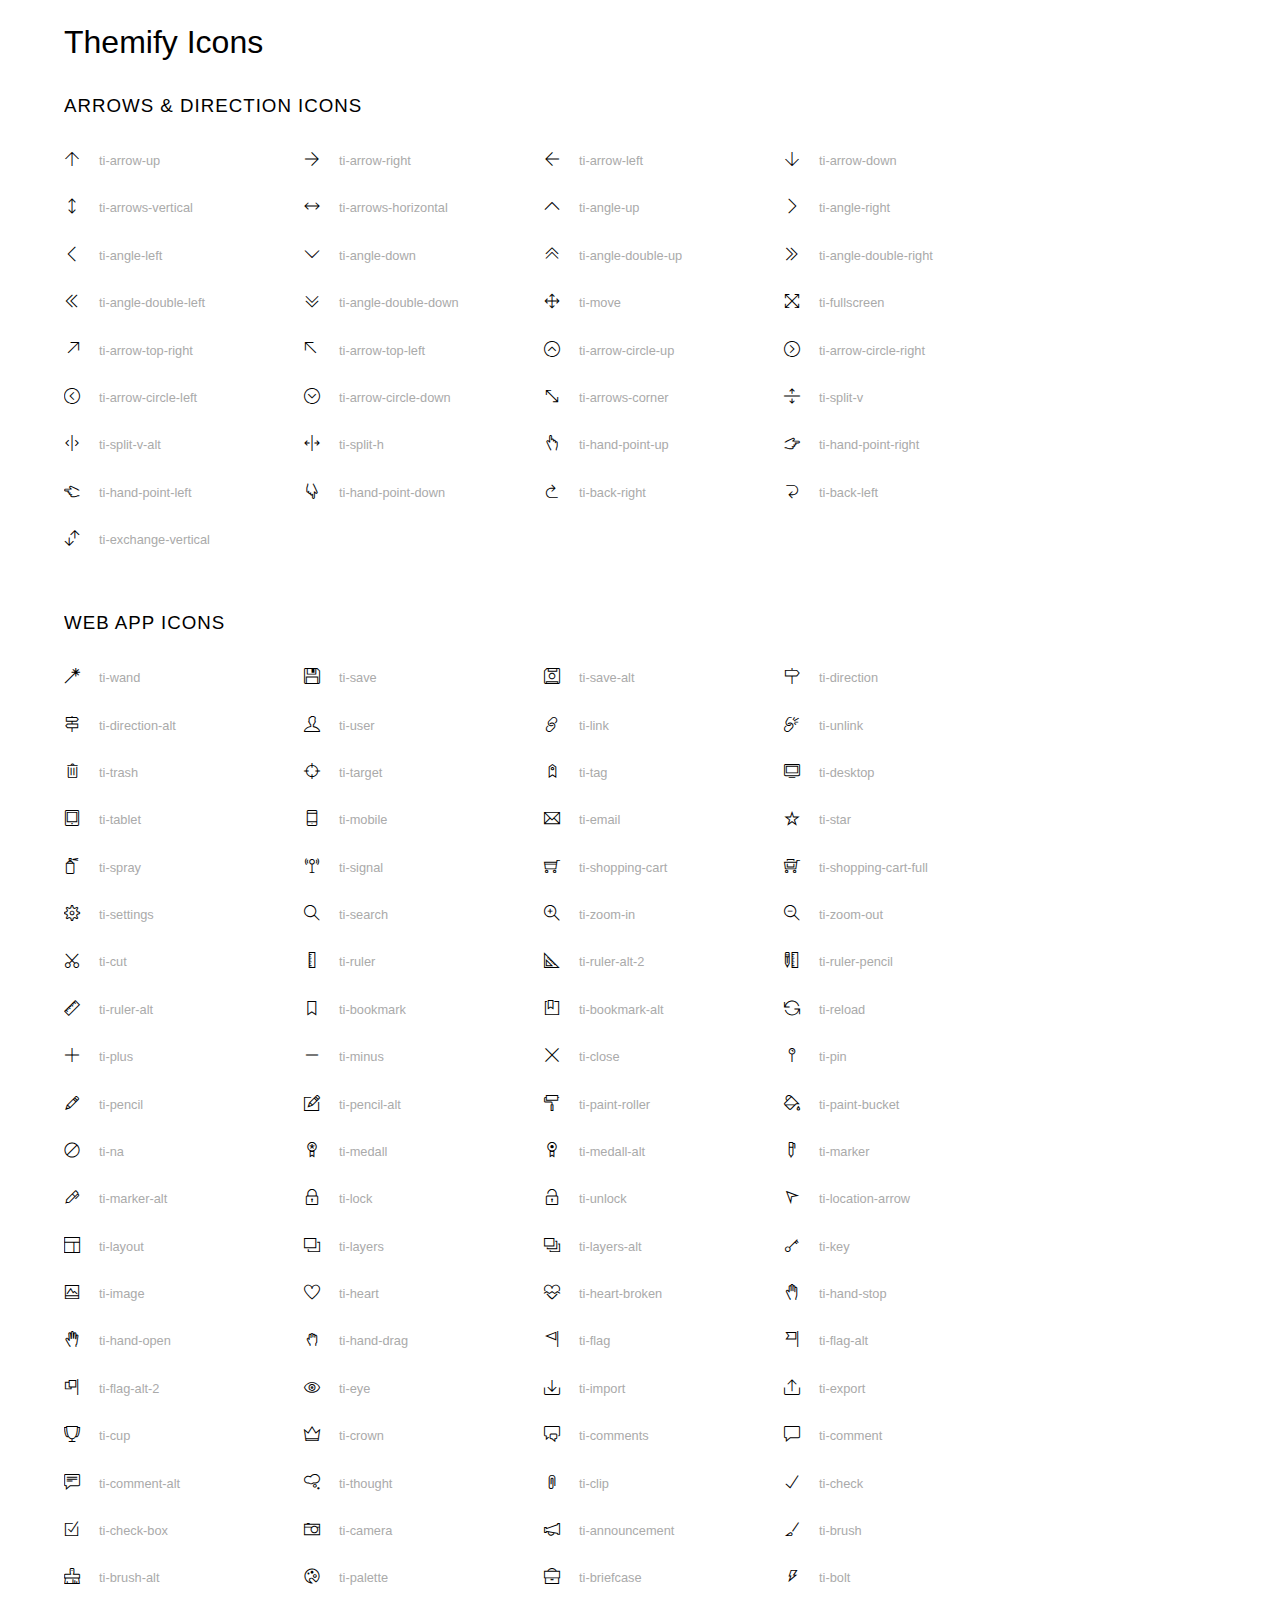
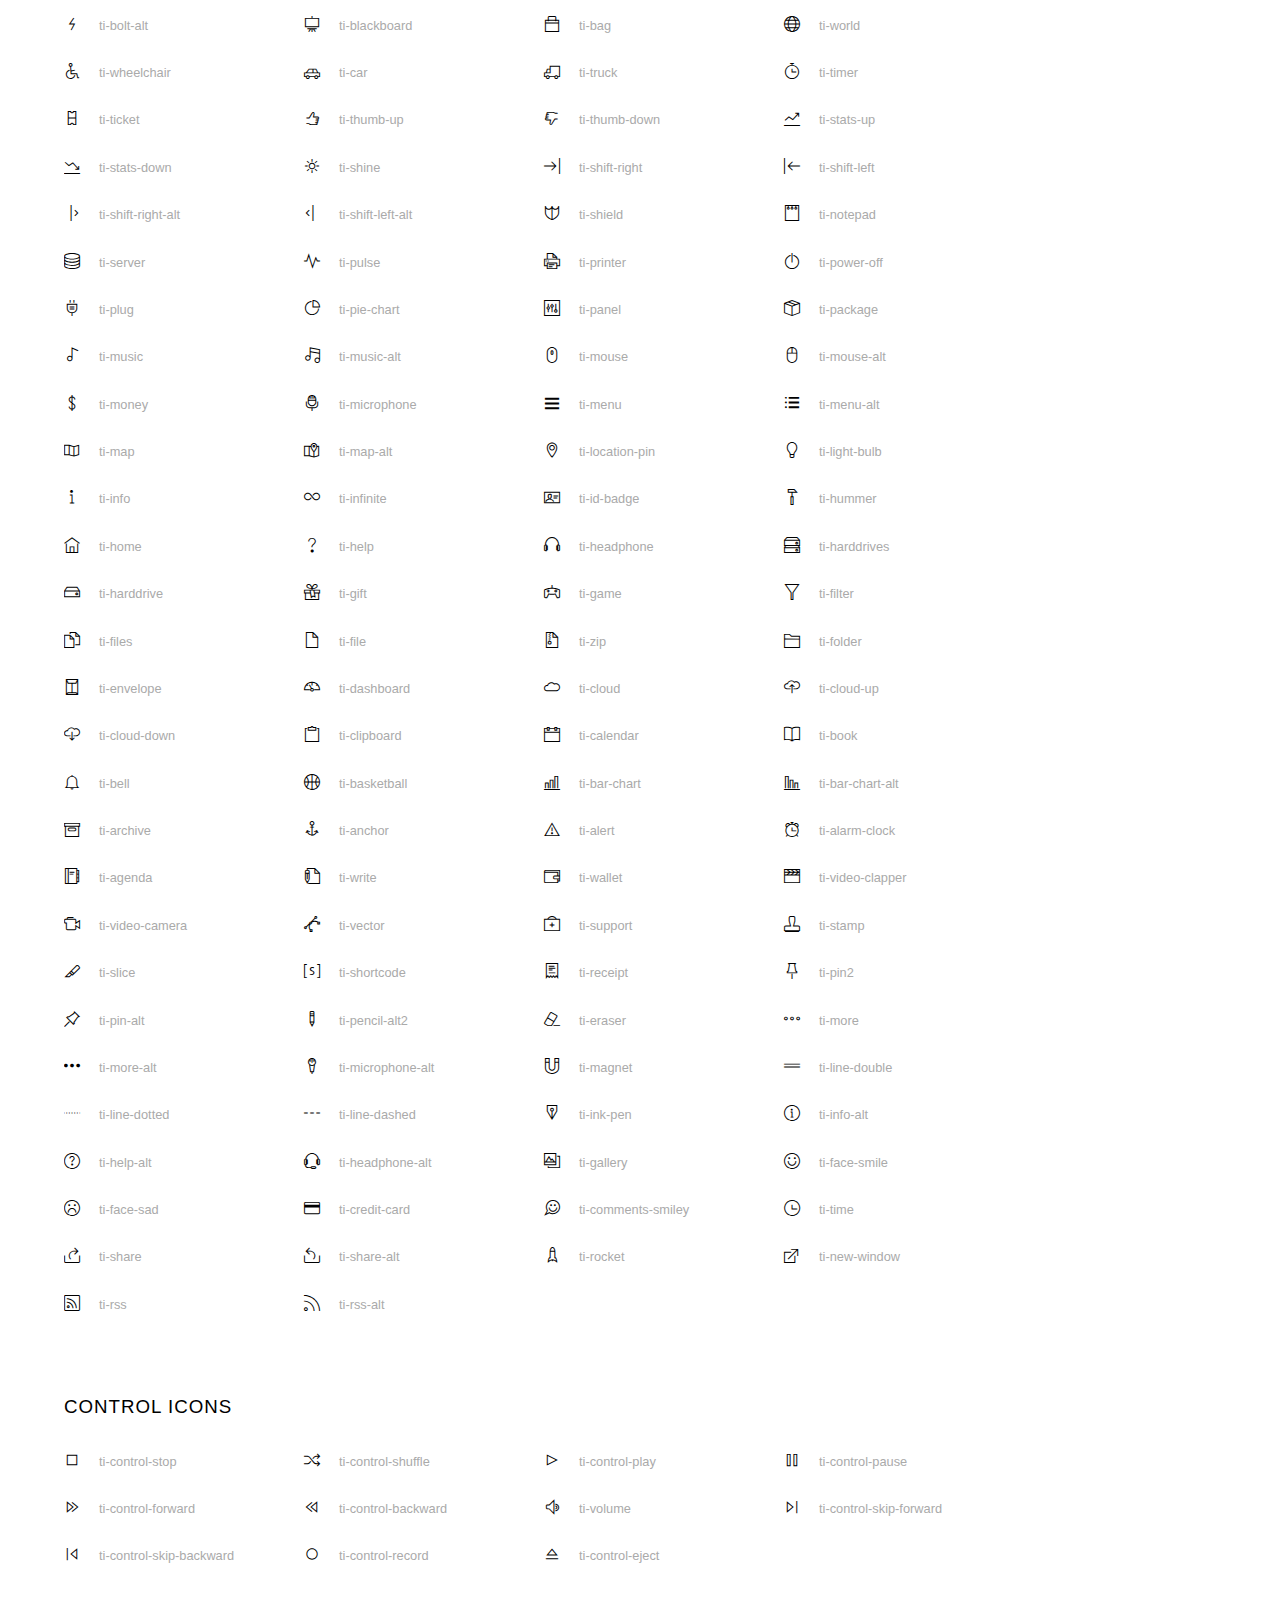
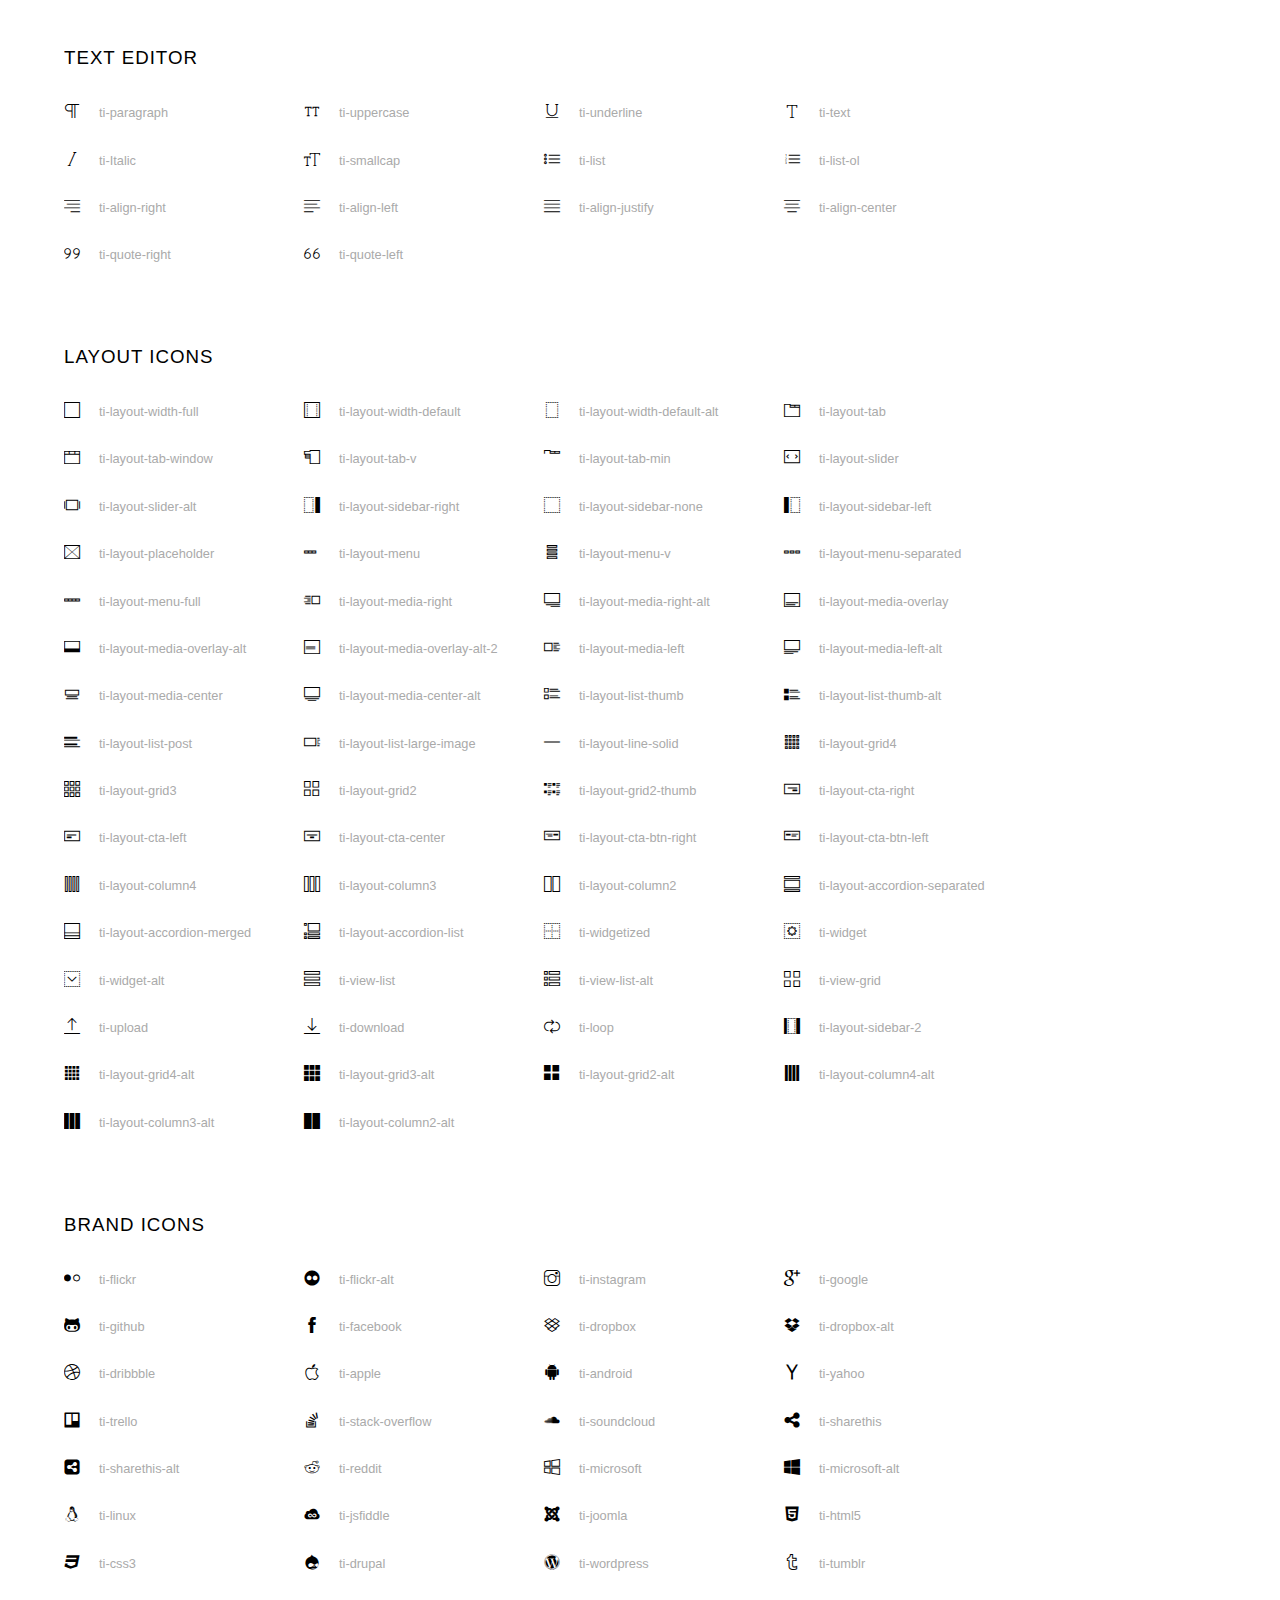
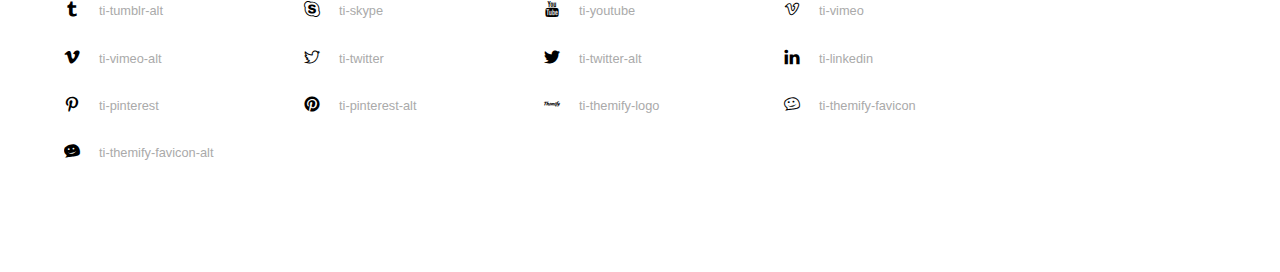
<file: assets/themify-icons/index.html>
<!doctype html>
<html>
<head>
	<meta charset="utf-8">
	<title>Themify Icon Font</title>
	<meta name="viewport" content="width=device-width">
	<link rel="stylesheet" href="demo-files/demo.css">
	<link rel="stylesheet" href="themify-icons.css">
	<!--[if lt IE 8]><!-->
	<link rel="stylesheet" href="ie7/ie7.css">
	<!--<![endif]-->
</head>
<body>
	<h1>Themify Icons</h1>

	<div class="icon-section">

		<div class="icon-section">
			<h3>Arrows &amp; Direction Icons </h3>

			<div class="icon-container">
				<span class="ti-arrow-up"></span><span class="icon-name"> ti-arrow-up</span>
			</div>
			<div class="icon-container">
				<span class="ti-arrow-right"></span><span class="icon-name"> ti-arrow-right</span>
			</div>
			<div class="icon-container">
				<span class="ti-arrow-left"></span><span class="icon-name"> ti-arrow-left</span>
			</div>
			<div class="icon-container">
				<span class="ti-arrow-down"></span><span class="icon-name"> ti-arrow-down</span>
			</div>
			<div class="icon-container">
				<span class="ti-arrows-vertical"></span><span class="icon-name"> ti-arrows-vertical</span>
			</div>
			<div class="icon-container">
				<span class="ti-arrows-horizontal"></span><span class="icon-name"> ti-arrows-horizontal</span>
			</div>
			<div class="icon-container">
				<span class="ti-angle-up"></span><span class="icon-name"> ti-angle-up</span>
			</div>
			<div class="icon-container">
				<span class="ti-angle-right"></span><span class="icon-name"> ti-angle-right</span>
			</div>
			<div class="icon-container">
				<span class="ti-angle-left"></span><span class="icon-name"> ti-angle-left</span>
			</div>
			<div class="icon-container">
				<span class="ti-angle-down"></span><span class="icon-name"> ti-angle-down</span>
			</div>	
			<div class="icon-container">
				<span class="ti-angle-double-up"></span><span class="icon-name"> ti-angle-double-up</span>
			</div>
			<div class="icon-container">
				<span class="ti-angle-double-right"></span><span class="icon-name"> ti-angle-double-right</span>
			</div>
			<div class="icon-container">
				<span class="ti-angle-double-left"></span><span class="icon-name"> ti-angle-double-left</span>
			</div>
			<div class="icon-container">
				<span class="ti-angle-double-down"></span><span class="icon-name"> ti-angle-double-down</span>
			</div>					
			<div class="icon-container">
				<span class="ti-move"></span><span class="icon-name"> ti-move</span>
			</div>
			<div class="icon-container">
				<span class="ti-fullscreen"></span><span class="icon-name"> ti-fullscreen</span>
			</div>
			<div class="icon-container">
				<span class="ti-arrow-top-right"></span><span class="icon-name"> ti-arrow-top-right</span>
			</div>
			<div class="icon-container">
				<span class="ti-arrow-top-left"></span><span class="icon-name"> ti-arrow-top-left</span>
			</div>
			<div class="icon-container">
				<span class="ti-arrow-circle-up"></span><span class="icon-name"> ti-arrow-circle-up</span>
			</div>
			<div class="icon-container">
				<span class="ti-arrow-circle-right"></span><span class="icon-name"> ti-arrow-circle-right</span>
			</div>
			<div class="icon-container">
				<span class="ti-arrow-circle-left"></span><span class="icon-name"> ti-arrow-circle-left</span>
			</div>
			<div class="icon-container">
				<span class="ti-arrow-circle-down"></span><span class="icon-name"> ti-arrow-circle-down</span>
			</div>
			<div class="icon-container">
				<span class="ti-arrows-corner"></span><span class="icon-name"> ti-arrows-corner</span>
			</div>
			<div class="icon-container">
				<span class="ti-split-v"></span><span class="icon-name"> ti-split-v</span>
			</div>

			<div class="icon-container">
				<span class="ti-split-v-alt"></span><span class="icon-name"> ti-split-v-alt</span>
			</div>
			<div class="icon-container">
				<span class="ti-split-h"></span><span class="icon-name"> ti-split-h</span>
			</div>
			<div class="icon-container">
				<span class="ti-hand-point-up"></span><span class="icon-name"> ti-hand-point-up</span>
			</div>
			<div class="icon-container">
				<span class="ti-hand-point-right"></span><span class="icon-name"> ti-hand-point-right</span>
			</div>
			<div class="icon-container">
				<span class="ti-hand-point-left"></span><span class="icon-name"> ti-hand-point-left</span>
			</div>
			<div class="icon-container">
				<span class="ti-hand-point-down"></span><span class="icon-name"> ti-hand-point-down</span>
			</div>
			<div class="icon-container">
				<span class="ti-back-right"></span><span class="icon-name"> ti-back-right</span>
			</div>
			<div class="icon-container">
				<span class="ti-back-left"></span><span class="icon-name"> ti-back-left</span>
			</div>
			<div class="icon-container">
				<span class="ti-exchange-vertical"></span><span class="icon-name"> ti-exchange-vertical</span>
			</div>

		</div> <!-- Arrows Icons -->



		<h3>Web App Icons</h3>
		
		<div class 	=	"icon-section">

			<div class="icon-container">
				<span class="ti-wand"></span><span class="icon-name"> ti-wand</span>
			</div>
			<div class="icon-container">
				<span class="ti-save"></span><span class="icon-name"> ti-save</span>
			</div>
			<div class="icon-container">
				<span class="ti-save-alt"></span><span class="icon-name"> ti-save-alt</span>
			</div>

			<div class="icon-container">
				<span class="ti-direction"></span><span class="icon-name"> ti-direction</span>
			</div>
			<div class="icon-container">
				<span class="ti-direction-alt"></span><span class="icon-name"> ti-direction-alt</span>
			</div>
			<div class="icon-container">
				<span class="ti-user"></span><span class="icon-name"> ti-user</span>
			</div>
			<div class="icon-container">
				<span class="ti-link"></span><span class="icon-name"> ti-link</span>
			</div>
			<div class="icon-container">
				<span class="ti-unlink"></span><span class="icon-name"> ti-unlink</span>
			</div>
			<div class="icon-container">
				<span class="ti-trash"></span><span class="icon-name"> ti-trash</span>
			</div>
			<div class="icon-container">
				<span class="ti-target"></span><span class="icon-name"> ti-target</span>
			</div>
			<div class="icon-container">
				<span class="ti-tag"></span><span class="icon-name"> ti-tag</span>
			</div>
			<div class="icon-container">
				<span class="ti-desktop"></span><span class="icon-name"> ti-desktop</span>
			</div>
			<div class="icon-container">
				<span class="ti-tablet"></span><span class="icon-name"> ti-tablet</span>
			</div>
			<div class="icon-container">
				<span class="ti-mobile"></span><span class="icon-name"> ti-mobile</span>
			</div>
			<div class="icon-container">
				<span class="ti-email"></span><span class="icon-name"> ti-email</span>
			</div>	
			<div class="icon-container">
				<span class="ti-star"></span><span class="icon-name"> ti-star</span>
			</div>
			<div class="icon-container">
				<span class="ti-spray"></span><span class="icon-name"> ti-spray</span>
			</div>
			<div class="icon-container">
				<span class="ti-signal"></span><span class="icon-name"> ti-signal</span>
			</div>
			<div class="icon-container">
				<span class="ti-shopping-cart"></span><span class="icon-name"> ti-shopping-cart</span>
			</div>
			<div class="icon-container">
				<span class="ti-shopping-cart-full"></span><span class="icon-name"> ti-shopping-cart-full</span>
			</div>
			<div class="icon-container">
				<span class="ti-settings"></span><span class="icon-name"> ti-settings</span>
			</div>
			<div class="icon-container">
				<span class="ti-search"></span><span class="icon-name"> ti-search</span>
			</div>
			<div class="icon-container">
				<span class="ti-zoom-in"></span><span class="icon-name"> ti-zoom-in</span>
			</div>
			<div class="icon-container">
				<span class="ti-zoom-out"></span><span class="icon-name"> ti-zoom-out</span>
			</div>
			<div class="icon-container">
				<span class="ti-cut"></span><span class="icon-name"> ti-cut</span>
			</div>
			<div class="icon-container">
				<span class="ti-ruler"></span><span class="icon-name"> ti-ruler</span>
			</div>
			<div class="icon-container">
				<span class="ti-ruler-alt-2"></span><span class="icon-name"> ti-ruler-alt-2</span>
			</div>			
			<div class="icon-container">
				<span class="ti-ruler-pencil"></span><span class="icon-name"> ti-ruler-pencil</span>
			</div>
			<div class="icon-container">
				<span class="ti-ruler-alt"></span><span class="icon-name"> ti-ruler-alt</span>
			</div>
			<div class="icon-container">
				<span class="ti-bookmark"></span><span class="icon-name"> ti-bookmark</span>
			</div>
			<div class="icon-container">
				<span class="ti-bookmark-alt"></span><span class="icon-name"> ti-bookmark-alt</span>
			</div>
			<div class="icon-container">
				<span class="ti-reload"></span><span class="icon-name"> ti-reload</span>
			</div>
			<div class="icon-container">
				<span class="ti-plus"></span><span class="icon-name"> ti-plus</span>
			</div>
			<div class="icon-container">
				<span class="ti-minus"></span><span class="icon-name"> ti-minus</span>
			</div>
			<div class="icon-container">
				<span class="ti-close"></span><span class="icon-name"> ti-close</span>
			</div>			
			<div class="icon-container">
				<span class="ti-pin"></span><span class="icon-name"> ti-pin</span>
			</div>
			<div class="icon-container">
				<span class="ti-pencil"></span><span class="icon-name"> ti-pencil</span>
			</div>
					
		  	<div class="icon-container">
				<span class="ti-pencil-alt"></span><span class="icon-name"> ti-pencil-alt</span>
			</div>
			<div class="icon-container">
				<span class="ti-paint-roller"></span><span class="icon-name"> ti-paint-roller</span>
			</div>
			<div class="icon-container">
				<span class="ti-paint-bucket"></span><span class="icon-name"> ti-paint-bucket</span>
			</div>
			<div class="icon-container">
				<span class="ti-na"></span><span class="icon-name"> ti-na</span>
			</div>
			<div class="icon-container">
				<span class="ti-medall"></span><span class="icon-name"> ti-medall</span>
			</div>
			<div class="icon-container">
				<span class="ti-medall-alt"></span><span class="icon-name"> ti-medall-alt</span>
			</div>
			<div class="icon-container">
				<span class="ti-marker"></span><span class="icon-name"> ti-marker</span>
			</div>
			<div class="icon-container">
				<span class="ti-marker-alt"></span><span class="icon-name"> ti-marker-alt</span>
			</div>

			<div class="icon-container">
				<span class="ti-lock"></span><span class="icon-name"> ti-lock</span>
			</div>
			<div class="icon-container">
				<span class="ti-unlock"></span><span class="icon-name"> ti-unlock</span>
			</div>
			<div class="icon-container">
				<span class="ti-location-arrow"></span><span class="icon-name"> ti-location-arrow</span>
			</div>
			<div class="icon-container">
				<span class="ti-layout"></span><span class="icon-name"> ti-layout</span>
			</div>
			<div class="icon-container">
				<span class="ti-layers"></span><span class="icon-name"> ti-layers</span>
			</div>
			<div class="icon-container">
				<span class="ti-layers-alt"></span><span class="icon-name"> ti-layers-alt</span>
			</div>
			<div class="icon-container">
				<span class="ti-key"></span><span class="icon-name"> ti-key</span>
			</div>
			<div class="icon-container">
				<span class="ti-image"></span><span class="icon-name"> ti-image</span>
			</div>
			<div class="icon-container">
				<span class="ti-heart"></span><span class="icon-name"> ti-heart</span>
			</div>
			<div class="icon-container">
				<span class="ti-heart-broken"></span><span class="icon-name"> ti-heart-broken</span>
			</div>
			<div class="icon-container">
				<span class="ti-hand-stop"></span><span class="icon-name"> ti-hand-stop</span>
			</div>
			<div class="icon-container">
				<span class="ti-hand-open"></span><span class="icon-name"> ti-hand-open</span>
			</div>
			<div class="icon-container">
				<span class="ti-hand-drag"></span><span class="icon-name"> ti-hand-drag</span>
			</div>
			<div class="icon-container">
				<span class="ti-flag"></span><span class="icon-name"> ti-flag</span>
			</div>
			<div class="icon-container">
				<span class="ti-flag-alt"></span><span class="icon-name"> ti-flag-alt</span>
			</div>
			<div class="icon-container">
				<span class="ti-flag-alt-2"></span><span class="icon-name"> ti-flag-alt-2</span>
			</div>
			<div class="icon-container">
				<span class="ti-eye"></span><span class="icon-name"> ti-eye</span>
			</div>
			<div class="icon-container">
				<span class="ti-import"></span><span class="icon-name"> ti-import</span>
			</div>			
			<div class="icon-container">
				<span class="ti-export"></span><span class="icon-name"> ti-export</span>
			</div>
			<div class="icon-container">
				<span class="ti-cup"></span><span class="icon-name"> ti-cup</span>
			</div>
			<div class="icon-container">
				<span class="ti-crown"></span><span class="icon-name"> ti-crown</span>
			</div>
			<div class="icon-container">
				<span class="ti-comments"></span><span class="icon-name"> ti-comments</span>
			</div>
			<div class="icon-container">
				<span class="ti-comment"></span><span class="icon-name"> ti-comment</span>
			</div>
			<div class="icon-container">
				<span class="ti-comment-alt"></span><span class="icon-name"> ti-comment-alt</span>
			</div>
			<div class="icon-container">
				<span class="ti-thought"></span><span class="icon-name"> ti-thought</span>
			</div>			
			<div class="icon-container">
				<span class="ti-clip"></span><span class="icon-name"> ti-clip</span>
			</div>

			<div class="icon-container">
				<span class="ti-check"></span><span class="icon-name"> ti-check</span>
			</div>
			<div class="icon-container">
				<span class="ti-check-box"></span><span class="icon-name"> ti-check-box</span>
			</div>
			<div class="icon-container">
				<span class="ti-camera"></span><span class="icon-name"> ti-camera</span>
			</div>
			<div class="icon-container">
				<span class="ti-announcement"></span><span class="icon-name"> ti-announcement</span>
			</div>
			<div class="icon-container">
				<span class="ti-brush"></span><span class="icon-name"> ti-brush</span>
			</div>
			<div class="icon-container">
				<span class="ti-brush-alt"></span><span class="icon-name"> ti-brush-alt</span>
			</div>
			<div class="icon-container">
				<span class="ti-palette"></span><span class="icon-name"> ti-palette</span>
			</div>			
			<div class="icon-container">
				<span class="ti-briefcase"></span><span class="icon-name"> ti-briefcase</span>
			</div>
			<div class="icon-container">
				<span class="ti-bolt"></span><span class="icon-name"> ti-bolt</span>
			</div>
			<div class="icon-container">
				<span class="ti-bolt-alt"></span><span class="icon-name"> ti-bolt-alt</span>
			</div>
			<div class="icon-container">
				<span class="ti-blackboard"></span><span class="icon-name"> ti-blackboard</span>
			</div>
			<div class="icon-container">
				<span class="ti-bag"></span><span class="icon-name"> ti-bag</span>
			</div>
			<div class="icon-container">
				<span class="ti-world"></span><span class="icon-name"> ti-world</span>
			</div>
			<div class="icon-container">
				<span class="ti-wheelchair"></span><span class="icon-name"> ti-wheelchair</span>
			</div>
			<div class="icon-container">
				<span class="ti-car"></span><span class="icon-name"> ti-car</span>
			</div>
			<div class="icon-container">
				<span class="ti-truck"></span><span class="icon-name"> ti-truck</span>
			</div>
			<div class="icon-container">
				<span class="ti-timer"></span><span class="icon-name"> ti-timer</span>
			</div>
			<div class="icon-container">
				<span class="ti-ticket"></span><span class="icon-name"> ti-ticket</span>
			</div>
			<div class="icon-container">
				<span class="ti-thumb-up"></span><span class="icon-name"> ti-thumb-up</span>
			</div>
			<div class="icon-container">
				<span class="ti-thumb-down"></span><span class="icon-name"> ti-thumb-down</span>
			</div>

			<div class="icon-container">
				<span class="ti-stats-up"></span><span class="icon-name"> ti-stats-up</span>
			</div>
			<div class="icon-container">
				<span class="ti-stats-down"></span><span class="icon-name"> ti-stats-down</span>
			</div>
			<div class="icon-container">
				<span class="ti-shine"></span><span class="icon-name"> ti-shine</span>
			</div>
			<div class="icon-container">
				<span class="ti-shift-right"></span><span class="icon-name"> ti-shift-right</span>
			</div>
			<div class="icon-container">
				<span class="ti-shift-left"></span><span class="icon-name"> ti-shift-left</span>
			</div>

			<div class="icon-container">
				<span class="ti-shift-right-alt"></span><span class="icon-name"> ti-shift-right-alt</span>
			</div>
			<div class="icon-container">
				<span class="ti-shift-left-alt"></span><span class="icon-name"> ti-shift-left-alt</span>
			</div>
			<div class="icon-container">
				<span class="ti-shield"></span><span class="icon-name"> ti-shield</span>
			</div>
			<div class="icon-container">
				<span class="ti-notepad"></span><span class="icon-name"> ti-notepad</span>
			</div>
			<div class="icon-container">
				<span class="ti-server"></span><span class="icon-name"> ti-server</span>
			</div>

			<div class="icon-container">
				<span class="ti-pulse"></span><span class="icon-name"> ti-pulse</span>
			</div>
			<div class="icon-container">
				<span class="ti-printer"></span><span class="icon-name"> ti-printer</span>
			</div>
			<div class="icon-container">
				<span class="ti-power-off"></span><span class="icon-name"> ti-power-off</span>
			</div>
			<div class="icon-container">
				<span class="ti-plug"></span><span class="icon-name"> ti-plug</span>
			</div>
			<div class="icon-container">
				<span class="ti-pie-chart"></span><span class="icon-name"> ti-pie-chart</span>
			</div>

			<div class="icon-container">
				<span class="ti-panel"></span><span class="icon-name"> ti-panel</span>
			</div>
			<div class="icon-container">
				<span class="ti-package"></span><span class="icon-name"> ti-package</span>
			</div>
			<div class="icon-container">
				<span class="ti-music"></span><span class="icon-name"> ti-music</span>
			</div>
			<div class="icon-container">
				<span class="ti-music-alt"></span><span class="icon-name"> ti-music-alt</span>
			</div>
			<div class="icon-container">
				<span class="ti-mouse"></span><span class="icon-name"> ti-mouse</span>
			</div>
			<div class="icon-container">
				<span class="ti-mouse-alt"></span><span class="icon-name"> ti-mouse-alt</span>
			</div>
			<div class="icon-container">
				<span class="ti-money"></span><span class="icon-name"> ti-money</span>
			</div>
			<div class="icon-container">
				<span class="ti-microphone"></span><span class="icon-name"> ti-microphone</span>
			</div>
			<div class="icon-container">
				<span class="ti-menu"></span><span class="icon-name"> ti-menu</span>
			</div>
			<div class="icon-container">
				<span class="ti-menu-alt"></span><span class="icon-name"> ti-menu-alt</span>
			</div>
			<div class="icon-container">
				<span class="ti-map"></span><span class="icon-name"> ti-map</span>
			</div>
			<div class="icon-container">
				<span class="ti-map-alt"></span><span class="icon-name"> ti-map-alt</span>
			</div>

			<div class="icon-container">
				<span class="ti-location-pin"></span><span class="icon-name"> ti-location-pin</span>
			</div>

			<div class="icon-container">
				<span class="ti-light-bulb"></span><span class="icon-name"> ti-light-bulb</span>
			</div>
			<div class="icon-container">
				<span class="ti-info"></span><span class="icon-name"> ti-info</span>
			</div>
			<div class="icon-container">
				<span class="ti-infinite"></span><span class="icon-name"> ti-infinite</span>
			</div>
			<div class="icon-container">
				<span class="ti-id-badge"></span><span class="icon-name"> ti-id-badge</span>
			</div>
			<div class="icon-container">
				<span class="ti-hummer"></span><span class="icon-name"> ti-hummer</span>
			</div>
			<div class="icon-container">
				<span class="ti-home"></span><span class="icon-name"> ti-home</span>
			</div>
			<div class="icon-container">
				<span class="ti-help"></span><span class="icon-name"> ti-help</span>
			</div>
			<div class="icon-container">
				<span class="ti-headphone"></span><span class="icon-name"> ti-headphone</span>
			</div>
			<div class="icon-container">
				<span class="ti-harddrives"></span><span class="icon-name"> ti-harddrives</span>
			</div>
			<div class="icon-container">
				<span class="ti-harddrive"></span><span class="icon-name"> ti-harddrive</span>
			</div>
			<div class="icon-container">
				<span class="ti-gift"></span><span class="icon-name"> ti-gift</span>
			</div>
			<div class="icon-container">
				<span class="ti-game"></span><span class="icon-name"> ti-game</span>
			</div>
			<div class="icon-container">
				<span class="ti-filter"></span><span class="icon-name"> ti-filter</span>
			</div>
			<div class="icon-container">
				<span class="ti-files"></span><span class="icon-name"> ti-files</span>
			</div>
			<div class="icon-container">
				<span class="ti-file"></span><span class="icon-name"> ti-file</span>
			</div>
			<div class="icon-container">
				<span class="ti-zip"></span><span class="icon-name"> ti-zip</span>
			</div>
			<div class="icon-container">
				<span class="ti-folder"></span><span class="icon-name"> ti-folder</span>
			</div>			
			<div class="icon-container">
				<span class="ti-envelope"></span><span class="icon-name"> ti-envelope</span>
			</div>


			<div class="icon-container">
				<span class="ti-dashboard"></span><span class="icon-name"> ti-dashboard</span>
			</div>
			<div class="icon-container">
				<span class="ti-cloud"></span><span class="icon-name"> ti-cloud</span>
			</div>
			<div class="icon-container">
				<span class="ti-cloud-up"></span><span class="icon-name"> ti-cloud-up</span>
			</div>
			<div class="icon-container">
				<span class="ti-cloud-down"></span><span class="icon-name"> ti-cloud-down</span>
			</div>
			<div class="icon-container">
				<span class="ti-clipboard"></span><span class="icon-name"> ti-clipboard</span>
			</div>
			<div class="icon-container">
				<span class="ti-calendar"></span><span class="icon-name"> ti-calendar</span>
			</div>
			<div class="icon-container">
				<span class="ti-book"></span><span class="icon-name"> ti-book</span>
			</div>
			<div class="icon-container">
				<span class="ti-bell"></span><span class="icon-name"> ti-bell</span>
			</div>
			<div class="icon-container">
				<span class="ti-basketball"></span><span class="icon-name"> ti-basketball</span>
			</div>
			<div class="icon-container">
				<span class="ti-bar-chart"></span><span class="icon-name"> ti-bar-chart</span>
			</div>
			<div class="icon-container">
				<span class="ti-bar-chart-alt"></span><span class="icon-name"> ti-bar-chart-alt</span>
			</div>


			<div class="icon-container">
				<span class="ti-archive"></span><span class="icon-name"> ti-archive</span>
			</div>
			<div class="icon-container">
				<span class="ti-anchor"></span><span class="icon-name"> ti-anchor</span>
			</div>

			<div class="icon-container">
				<span class="ti-alert"></span><span class="icon-name"> ti-alert</span>
			</div>
			<div class="icon-container">
				<span class="ti-alarm-clock"></span><span class="icon-name"> ti-alarm-clock</span>
			</div>
			<div class="icon-container">
				<span class="ti-agenda"></span><span class="icon-name"> ti-agenda</span>
			</div>
			<div class="icon-container">
				<span class="ti-write"></span><span class="icon-name"> ti-write</span>
			</div>

			<div class="icon-container">
				<span class="ti-wallet"></span><span class="icon-name"> ti-wallet</span>
			</div>
			<div class="icon-container">
				<span class="ti-video-clapper"></span><span class="icon-name"> ti-video-clapper</span>
			</div>
			<div class="icon-container">
				<span class="ti-video-camera"></span><span class="icon-name"> ti-video-camera</span>
			</div>
			<div class="icon-container">
				<span class="ti-vector"></span><span class="icon-name"> ti-vector</span>
			</div>

			<div class="icon-container">
				<span class="ti-support"></span><span class="icon-name"> ti-support</span>
			</div>
			<div class="icon-container">
				<span class="ti-stamp"></span><span class="icon-name"> ti-stamp</span>
			</div>
			<div class="icon-container">
				<span class="ti-slice"></span><span class="icon-name"> ti-slice</span>
			</div>
			<div class="icon-container">
				<span class="ti-shortcode"></span><span class="icon-name"> ti-shortcode</span>
			</div>
			<div class="icon-container">
				<span class="ti-receipt"></span><span class="icon-name"> ti-receipt</span>
			</div>
			<div class="icon-container">
				<span class="ti-pin2"></span><span class="icon-name"> ti-pin2</span>
			</div>
			<div class="icon-container">
				<span class="ti-pin-alt"></span><span class="icon-name"> ti-pin-alt</span>
			</div>
			<div class="icon-container">
				<span class="ti-pencil-alt2"></span><span class="icon-name"> ti-pencil-alt2</span>
			</div>
			<div class="icon-container">
				<span class="ti-eraser"></span><span class="icon-name"> ti-eraser</span>
			</div>			
			<div class="icon-container">
				<span class="ti-more"></span><span class="icon-name"> ti-more</span>
			</div>
			<div class="icon-container">
				<span class="ti-more-alt"></span><span class="icon-name"> ti-more-alt</span>
			</div>
			<div class="icon-container">
				<span class="ti-microphone-alt"></span><span class="icon-name"> ti-microphone-alt</span>
			</div>
			<div class="icon-container">
				<span class="ti-magnet"></span><span class="icon-name"> ti-magnet</span>
			</div>
			<div class="icon-container">
				<span class="ti-line-double"></span><span class="icon-name"> ti-line-double</span>
			</div>
			<div class="icon-container">
				<span class="ti-line-dotted"></span><span class="icon-name"> ti-line-dotted</span>
			</div>
			<div class="icon-container">
				<span class="ti-line-dashed"></span><span class="icon-name"> ti-line-dashed</span>
			</div>

			<div class="icon-container">
				<span class="ti-ink-pen"></span><span class="icon-name"> ti-ink-pen</span>
			</div>
			<div class="icon-container">
				<span class="ti-info-alt"></span><span class="icon-name"> ti-info-alt</span>
			</div>
			<div class="icon-container">
				<span class="ti-help-alt"></span><span class="icon-name"> ti-help-alt</span>
			</div>
			<div class="icon-container">
				<span class="ti-headphone-alt"></span><span class="icon-name"> ti-headphone-alt</span>
			</div>

			<div class="icon-container">
				<span class="ti-gallery"></span><span class="icon-name"> ti-gallery</span>
			</div>
			<div class="icon-container">
				<span class="ti-face-smile"></span><span class="icon-name"> ti-face-smile</span>
			</div>
			<div class="icon-container">
				<span class="ti-face-sad"></span><span class="icon-name"> ti-face-sad</span>
			</div>
			<div class="icon-container">
				<span class="ti-credit-card"></span><span class="icon-name"> ti-credit-card</span>
			</div>
			<div class="icon-container">
				<span class="ti-comments-smiley"></span><span class="icon-name"> ti-comments-smiley</span>
			</div>
			<div class="icon-container">
				<span class="ti-time"></span><span class="icon-name"> ti-time</span>
			</div>
			<div class="icon-container">
				<span class="ti-share"></span><span class="icon-name"> ti-share</span>
			</div>
			<div class="icon-container">
				<span class="ti-share-alt"></span><span class="icon-name"> ti-share-alt</span>
			</div>
			<div class="icon-container">
				<span class="ti-rocket"></span><span class="icon-name"> ti-rocket</span>
			</div>

			<div class="icon-container">
				<span class="ti-new-window"></span><span class="icon-name"> ti-new-window</span>
			</div>

			<div class="icon-container">
				<span class="ti-rss"></span><span class="icon-name"> ti-rss</span>
			</div>

			<div class="icon-container">
				<span class="ti-rss-alt"></span><span class="icon-name"> ti-rss-alt</span>
			</div>
			
		</div><!-- Web App Icons -->


		<div class="icon-section">
			<h3>Control Icons</h3>
			<div class="icon-container">
				<span class="ti-control-stop"></span><span class="icon-name"> ti-control-stop</span>
			</div>
			<div class="icon-container">
				<span class="ti-control-shuffle"></span><span class="icon-name"> ti-control-shuffle</span>
			</div>
			<div class="icon-container">
				<span class="ti-control-play"></span><span class="icon-name"> ti-control-play</span>
			</div>
			<div class="icon-container">
				<span class="ti-control-pause"></span><span class="icon-name"> ti-control-pause</span>
			</div>
			<div class="icon-container">
				<span class="ti-control-forward"></span><span class="icon-name"> ti-control-forward</span>
			</div>
			<div class="icon-container">
				<span class="ti-control-backward"></span><span class="icon-name"> ti-control-backward</span>
			</div>	
			<div class="icon-container">
				<span class="ti-volume"></span><span class="icon-name"> ti-volume</span>
			</div>
			<div class="icon-container">
				<span class="ti-control-skip-forward"></span><span class="icon-name"> ti-control-skip-forward</span>
			</div>
			<div class="icon-container">
				<span class="ti-control-skip-backward"></span><span class="icon-name"> ti-control-skip-backward</span>
			</div>
			<div class="icon-container">
				<span class="ti-control-record"></span><span class="icon-name"> ti-control-record</span>
			</div>
			<div class="icon-container">
				<span class="ti-control-eject"></span><span class="icon-name"> ti-control-eject</span>
			</div>			
		</div> <!-- Control Icons -->


		<div class="icon-section">
			<h3>Text Editor</h3>

			<div class="icon-container">
				<span class="ti-paragraph"></span><span class="icon-name"> ti-paragraph</span>
			</div>
			<div class="icon-container">
				<span class="ti-uppercase"></span><span class="icon-name"> ti-uppercase</span>
			</div>

			<div class="icon-container">
				<span class="ti-underline"></span><span class="icon-name"> ti-underline</span>
			</div>
			<div class="icon-container">
				<span class="ti-text"></span><span class="icon-name"> ti-text</span>
			</div>
			<div class="icon-container">
				<span class="ti-Italic"></span><span class="icon-name"> ti-Italic</span>
			</div>
			<div class="icon-container">
				<span class="ti-smallcap"></span><span class="icon-name"> ti-smallcap</span>
			</div>
			<div class="icon-container">
				<span class="ti-list"></span><span class="icon-name"> ti-list</span>
			</div>
			<div class="icon-container">
				<span class="ti-list-ol"></span><span class="icon-name"> ti-list-ol</span>
			</div>
			<div class="icon-container">
				<span class="ti-align-right"></span><span class="icon-name"> ti-align-right</span>
			</div>
			<div class="icon-container">
				<span class="ti-align-left"></span><span class="icon-name"> ti-align-left</span>
			</div>
			<div class="icon-container">
				<span class="ti-align-justify"></span><span class="icon-name"> ti-align-justify</span>
			</div>
			<div class="icon-container">
				<span class="ti-align-center"></span><span class="icon-name"> ti-align-center</span>
			</div>
			<div class="icon-container">
				<span class="ti-quote-right"></span><span class="icon-name"> ti-quote-right</span>
			</div>
			<div class="icon-container">
				<span class="ti-quote-left"></span><span class="icon-name"> ti-quote-left</span>
			</div>

		</div> <!-- Text Editor -->



		<div class="icon-section">
			<h3>Layout Icons</h3>
			<div class="icon-container">
				<span class="ti-layout-width-full"></span><span class="icon-name"> ti-layout-width-full</span>
			</div>
			<div class="icon-container">
				<span class="ti-layout-width-default"></span><span class="icon-name"> ti-layout-width-default</span>
			</div>
			<div class="icon-container">
				<span class="ti-layout-width-default-alt"></span><span class="icon-name"> ti-layout-width-default-alt</span>
			</div>
			<div class="icon-container">
				<span class="ti-layout-tab"></span><span class="icon-name"> ti-layout-tab</span>
			</div>
			<div class="icon-container">
				<span class="ti-layout-tab-window"></span><span class="icon-name"> ti-layout-tab-window</span>
			</div>
			<div class="icon-container">
				<span class="ti-layout-tab-v"></span><span class="icon-name"> ti-layout-tab-v</span>
			</div>
			<div class="icon-container">
				<span class="ti-layout-tab-min"></span><span class="icon-name"> ti-layout-tab-min</span>
			</div>
			<div class="icon-container">
				<span class="ti-layout-slider"></span><span class="icon-name"> ti-layout-slider</span>
			</div>
			<div class="icon-container">
				<span class="ti-layout-slider-alt"></span><span class="icon-name"> ti-layout-slider-alt</span>
			</div>
			<div class="icon-container">
				<span class="ti-layout-sidebar-right"></span><span class="icon-name"> ti-layout-sidebar-right</span>
			</div>
			<div class="icon-container">
				<span class="ti-layout-sidebar-none"></span><span class="icon-name"> ti-layout-sidebar-none</span>
			</div>
			<div class="icon-container">
				<span class="ti-layout-sidebar-left"></span><span class="icon-name"> ti-layout-sidebar-left</span>
			</div>
			<div class="icon-container">
				<span class="ti-layout-placeholder"></span><span class="icon-name"> ti-layout-placeholder</span>
			</div>
			<div class="icon-container">
				<span class="ti-layout-menu"></span><span class="icon-name"> ti-layout-menu</span>
			</div>
			<div class="icon-container">
				<span class="ti-layout-menu-v"></span><span class="icon-name"> ti-layout-menu-v</span>
			</div>
			<div class="icon-container">
				<span class="ti-layout-menu-separated"></span><span class="icon-name"> ti-layout-menu-separated</span>
			</div>
			<div class="icon-container">
				<span class="ti-layout-menu-full"></span><span class="icon-name"> ti-layout-menu-full</span>
			</div>
			<div class="icon-container">
				<span class="ti-layout-media-right"></span><span class="icon-name"> ti-layout-media-right</span>
			</div>
			<div class="icon-container">
				<span class="ti-layout-media-right-alt"></span><span class="icon-name"> ti-layout-media-right-alt</span>
			</div>
			<div class="icon-container">
				<span class="ti-layout-media-overlay"></span><span class="icon-name"> ti-layout-media-overlay</span>
			</div>
			<div class="icon-container">
				<span class="ti-layout-media-overlay-alt"></span><span class="icon-name"> ti-layout-media-overlay-alt</span>
			</div>
			<div class="icon-container">
				<span class="ti-layout-media-overlay-alt-2"></span><span class="icon-name"> ti-layout-media-overlay-alt-2</span>
			</div>
			<div class="icon-container">
				<span class="ti-layout-media-left"></span><span class="icon-name"> ti-layout-media-left</span>
			</div>
			<div class="icon-container">
				<span class="ti-layout-media-left-alt"></span><span class="icon-name"> ti-layout-media-left-alt</span>
			</div>
			<div class="icon-container">
				<span class="ti-layout-media-center"></span><span class="icon-name"> ti-layout-media-center</span>
			</div>
			<div class="icon-container">
				<span class="ti-layout-media-center-alt"></span><span class="icon-name"> ti-layout-media-center-alt</span>
			</div>
			<div class="icon-container">
				<span class="ti-layout-list-thumb"></span><span class="icon-name"> ti-layout-list-thumb</span>
			</div>
			<div class="icon-container">
				<span class="ti-layout-list-thumb-alt"></span><span class="icon-name"> ti-layout-list-thumb-alt</span>
			</div>
			<div class="icon-container">
				<span class="ti-layout-list-post"></span><span class="icon-name"> ti-layout-list-post</span>
			</div>
			<div class="icon-container">
				<span class="ti-layout-list-large-image"></span><span class="icon-name"> ti-layout-list-large-image</span>
			</div>
			<div class="icon-container">
				<span class="ti-layout-line-solid"></span><span class="icon-name"> ti-layout-line-solid</span>
			</div>
			<div class="icon-container">
				<span class="ti-layout-grid4"></span><span class="icon-name"> ti-layout-grid4</span>
			</div>
			<div class="icon-container">
				<span class="ti-layout-grid3"></span><span class="icon-name"> ti-layout-grid3</span>
			</div>
			<div class="icon-container">
				<span class="ti-layout-grid2"></span><span class="icon-name"> ti-layout-grid2</span>
			</div>
			<div class="icon-container">
				<span class="ti-layout-grid2-thumb"></span><span class="icon-name"> ti-layout-grid2-thumb</span>
			</div>
			<div class="icon-container">
				<span class="ti-layout-cta-right"></span><span class="icon-name"> ti-layout-cta-right</span>
			</div>
			<div class="icon-container">
				<span class="ti-layout-cta-left"></span><span class="icon-name"> ti-layout-cta-left</span>
			</div>
			<div class="icon-container">
				<span class="ti-layout-cta-center"></span><span class="icon-name"> ti-layout-cta-center</span>
			</div>
			<div class="icon-container">
				<span class="ti-layout-cta-btn-right"></span><span class="icon-name"> ti-layout-cta-btn-right</span>
			</div>
			<div class="icon-container">
				<span class="ti-layout-cta-btn-left"></span><span class="icon-name"> ti-layout-cta-btn-left</span>
			</div>
			<div class="icon-container">
				<span class="ti-layout-column4"></span><span class="icon-name"> ti-layout-column4</span>
			</div>
			<div class="icon-container">
				<span class="ti-layout-column3"></span><span class="icon-name"> ti-layout-column3</span>
			</div>
			<div class="icon-container">
				<span class="ti-layout-column2"></span><span class="icon-name"> ti-layout-column2</span>
			</div>
			<div class="icon-container">
				<span class="ti-layout-accordion-separated"></span><span class="icon-name"> ti-layout-accordion-separated</span>
			</div>
			<div class="icon-container">
				<span class="ti-layout-accordion-merged"></span><span class="icon-name"> ti-layout-accordion-merged</span>
			</div>
			<div class="icon-container">
				<span class="ti-layout-accordion-list"></span><span class="icon-name"> ti-layout-accordion-list</span>
			</div>
			<div class="icon-container">
				<span class="ti-widgetized"></span><span class="icon-name"> ti-widgetized</span>
			</div>
			<div class="icon-container">
				<span class="ti-widget"></span><span class="icon-name"> ti-widget</span>
			</div>
			<div class="icon-container">
				<span class="ti-widget-alt"></span><span class="icon-name"> ti-widget-alt</span>
			</div>
			<div class="icon-container">
				<span class="ti-view-list"></span><span class="icon-name"> ti-view-list</span>
			</div>
			<div class="icon-container">
				<span class="ti-view-list-alt"></span><span class="icon-name"> ti-view-list-alt</span>
			</div>
			<div class="icon-container">
				<span class="ti-view-grid"></span><span class="icon-name"> ti-view-grid</span>
			</div>
			<div class="icon-container">
				<span class="ti-upload"></span><span class="icon-name"> ti-upload</span>
			</div>
			<div class="icon-container">
				<span class="ti-download"></span><span class="icon-name"> ti-download</span>
			</div>	
			<div class="icon-container">
				<span class="ti-loop"></span><span class="icon-name"> ti-loop</span>
			</div>
			<div class="icon-container">
				<span class="ti-layout-sidebar-2"></span><span class="icon-name"> ti-layout-sidebar-2</span>
			</div>
			<div class="icon-container">
				<span class="ti-layout-grid4-alt"></span><span class="icon-name"> ti-layout-grid4-alt</span>
			</div>
			<div class="icon-container">
				<span class="ti-layout-grid3-alt"></span><span class="icon-name"> ti-layout-grid3-alt</span>
			</div>
			<div class="icon-container">
				<span class="ti-layout-grid2-alt"></span><span class="icon-name"> ti-layout-grid2-alt</span>
			</div>
			<div class="icon-container">
				<span class="ti-layout-column4-alt"></span><span class="icon-name"> ti-layout-column4-alt</span>
			</div>
			<div class="icon-container">
				<span class="ti-layout-column3-alt"></span><span class="icon-name"> ti-layout-column3-alt</span>
			</div>
			<div class="icon-container">
				<span class="ti-layout-column2-alt"></span><span class="icon-name"> ti-layout-column2-alt</span>
			</div>		


		</div> <!-- Layout Icons -->


		<div class="icon-section">
			<h3>Brand Icons</h3>

			<div class="icon-container">
				<span class="ti-flickr"></span><span class="icon-name"> ti-flickr</span>
			</div>
			<div class="icon-container">
				<span class="ti-flickr-alt"></span><span class="icon-name"> ti-flickr-alt</span>
			</div>			
			<div class="icon-container">
				<span class="ti-instagram"></span><span class="icon-name"> ti-instagram</span>
			</div>
			<div class="icon-container">
				<span class="ti-google"></span><span class="icon-name"> ti-google</span>
			</div>
			<div class="icon-container">
				<span class="ti-github"></span><span class="icon-name"> ti-github</span>
			</div>

			<div class="icon-container">
				<span class="ti-facebook"></span><span class="icon-name"> ti-facebook</span>
			</div>
			<div class="icon-container">
				<span class="ti-dropbox"></span><span class="icon-name"> ti-dropbox</span>
			</div>
			<div class="icon-container">
				<span class="ti-dropbox-alt"></span><span class="icon-name"> ti-dropbox-alt</span>
			</div>
			<div class="icon-container">
				<span class="ti-dribbble"></span><span class="icon-name"> ti-dribbble</span>
			</div>
			<div class="icon-container">
				<span class="ti-apple"></span><span class="icon-name"> ti-apple</span>
			</div>
			<div class="icon-container">
				<span class="ti-android"></span><span class="icon-name"> ti-android</span>
			</div>
			<div class="icon-container">
				<span class="ti-yahoo"></span><span class="icon-name"> ti-yahoo</span>
			</div>
			<div class="icon-container">
				<span class="ti-trello"></span><span class="icon-name"> ti-trello</span>
			</div>
			<div class="icon-container">
				<span class="ti-stack-overflow"></span><span class="icon-name"> ti-stack-overflow</span>
			</div>
			<div class="icon-container">
				<span class="ti-soundcloud"></span><span class="icon-name"> ti-soundcloud</span>
			</div>
			<div class="icon-container">
				<span class="ti-sharethis"></span><span class="icon-name"> ti-sharethis</span>
			</div>
			<div class="icon-container">
				<span class="ti-sharethis-alt"></span><span class="icon-name"> ti-sharethis-alt</span>
			</div>
			<div class="icon-container">
				<span class="ti-reddit"></span><span class="icon-name"> ti-reddit</span>
			</div>

			<div class="icon-container">
				<span class="ti-microsoft"></span><span class="icon-name"> ti-microsoft</span>
			</div>
			<div class="icon-container">
				<span class="ti-microsoft-alt"></span><span class="icon-name"> ti-microsoft-alt</span>
			</div>
			<div class="icon-container">
				<span class="ti-linux"></span><span class="icon-name"> ti-linux</span>
			</div>
			<div class="icon-container">
				<span class="ti-jsfiddle"></span><span class="icon-name"> ti-jsfiddle</span>
			</div>
			<div class="icon-container">
				<span class="ti-joomla"></span><span class="icon-name"> ti-joomla</span>
			</div>
			<div class="icon-container">
				<span class="ti-html5"></span><span class="icon-name"> ti-html5</span>
			</div>
			<div class="icon-container">
				<span class="ti-css3"></span><span class="icon-name"> ti-css3</span>
			</div>	
			<div class="icon-container">
				<span class="ti-drupal"></span><span class="icon-name"> ti-drupal</span>
			</div>
			<div class="icon-container">
				<span class="ti-wordpress"></span><span class="icon-name"> ti-wordpress</span>
			</div>		
			<div class="icon-container">
				<span class="ti-tumblr"></span><span class="icon-name"> ti-tumblr</span>
			</div>
			<div class="icon-container">
				<span class="ti-tumblr-alt"></span><span class="icon-name"> ti-tumblr-alt</span>
			</div>
			<div class="icon-container">
				<span class="ti-skype"></span><span class="icon-name"> ti-skype</span>
			</div>
			<div class="icon-container">
				<span class="ti-youtube"></span><span class="icon-name"> ti-youtube</span>
			</div>
			<div class="icon-container">
				<span class="ti-vimeo"></span><span class="icon-name"> ti-vimeo</span>
			</div>
			<div class="icon-container">
				<span class="ti-vimeo-alt"></span><span class="icon-name"> ti-vimeo-alt</span>
			</div>			
			<div class="icon-container">
				<span class="ti-twitter"></span><span class="icon-name"> ti-twitter</span>
			</div>
			<div class="icon-container">
				<span class="ti-twitter-alt"></span><span class="icon-name"> ti-twitter-alt</span>
			</div>
			<div class="icon-container">
				<span class="ti-linkedin"></span><span class="icon-name"> ti-linkedin</span>
			</div>
			<div class="icon-container">
				<span class="ti-pinterest"></span><span class="icon-name"> ti-pinterest</span>
			</div>

			<div class="icon-container">
				<span class="ti-pinterest-alt"></span><span class="icon-name"> ti-pinterest-alt</span>
			</div>
			<div class="icon-container">
				<span class="ti-themify-logo"></span><span class="icon-name"> ti-themify-logo</span>
			</div>
			<div class="icon-container">
				<span class="ti-themify-favicon"></span><span class="icon-name"> ti-themify-favicon</span>
			</div>
			<div class="icon-container">
				<span class="ti-themify-favicon-alt"></span><span class="icon-name"> ti-themify-favicon-alt</span>
			</div>

		</div> <!-- brand Icons -->

	</div>

</body>
</html>
</file>
<file: assets/themify-icons/demo-files/demo.css>
body {
	font: normal 1em/1.5em Arial, Helvetica, sans-serif;
	max-width: 90%;
	margin: 30px auto 0;
}
h1, h3 {
	font-weight: normal;
}
h3 {
	font-size: 1.4;
	text-transform: uppercase;
	letter-spacing: 1px;
}

.icon-section {
	margin: 0 0 3em;
	clear: both;
	overflow: hidden;
}
.icon-container {
	width: 240px; 
	padding: .7em 0;
	float: left; 
	position: relative;
	text-align: left;
}
.icon-container [class^="ti-"], 
.icon-container [class*=" ti-"] {
	color: #000;
	position: absolute;
	margin-top: 3px;
	transition: .3s;
}
.icon-container:hover [class^="ti-"],
.icon-container:hover [class*=" ti-"] {
	font-size: 2.2em;
	margin-top: -5px;
}
.icon-container:hover .icon-name {
	color: #000;
}
.icon-name {
	color: #aaa;
	margin-left: 35px;
	font-size: .8em;
	transition: .3s;
}
.icon-container:hover .icon-name {
	margin-left: 45px;
}
</file>
<file: assets/themify-icons/themify-icons.css>
@font-face {
	font-family: 'themify';
	src:url('fonts/themify.eot?-fvbane');
	src:url('fonts/themify.eot?#iefix-fvbane') format('embedded-opentype'),
		url('fonts/themify.woff?-fvbane') format('woff'),
		url('fonts/themify.ttf?-fvbane') format('truetype'),
		url('fonts/themify.svg?-fvbane#themify') format('svg');
	font-weight: normal;
	font-style: normal;
}

[class^="ti-"], [class*=" ti-"] {
	font-family: 'themify';
	speak: none;
	font-style: normal;
	font-weight: normal;
	font-variant: normal;
	text-transform: none;
	line-height: 1;

	/* Better Font Rendering =========== */
	-webkit-font-smoothing: antialiased;
	-moz-osx-font-smoothing: grayscale;
}

.ti-wand:before {
	content: "\e600";
}
.ti-volume:before {
	content: "\e601";
}
.ti-user:before {
	content: "\e602";
}
.ti-unlock:before {
	content: "\e603";
}
.ti-unlink:before {
	content: "\e604";
}
.ti-trash:before {
	content: "\e605";
}
.ti-thought:before {
	content: "\e606";
}
.ti-target:before {
	content: "\e607";
}
.ti-tag:before {
	content: "\e608";
}
.ti-tablet:before {
	content: "\e609";
}
.ti-star:before {
	content: "\e60a";
}
.ti-spray:before {
	content: "\e60b";
}
.ti-signal:before {
	content: "\e60c";
}
.ti-shopping-cart:before {
	content: "\e60d";
}
.ti-shopping-cart-full:before {
	content: "\e60e";
}
.ti-settings:before {
	content: "\e60f";
}
.ti-search:before {
	content: "\e610";
}
.ti-zoom-in:before {
	content: "\e611";
}
.ti-zoom-out:before {
	content: "\e612";
}
.ti-cut:before {
	content: "\e613";
}
.ti-ruler:before {
	content: "\e614";
}
.ti-ruler-pencil:before {
	content: "\e615";
}
.ti-ruler-alt:before {
	content: "\e616";
}
.ti-bookmark:before {
	content: "\e617";
}
.ti-bookmark-alt:before {
	content: "\e618";
}
.ti-reload:before {
	content: "\e619";
}
.ti-plus:before {
	content: "\e61a";
}
.ti-pin:before {
	content: "\e61b";
}
.ti-pencil:before {
	content: "\e61c";
}
.ti-pencil-alt:before {
	content: "\e61d";
}
.ti-paint-roller:before {
	content: "\e61e";
}
.ti-paint-bucket:before {
	content: "\e61f";
}
.ti-na:before {
	content: "\e620";
}
.ti-mobile:before {
	content: "\e621";
}
.ti-minus:before {
	content: "\e622";
}
.ti-medall:before {
	content: "\e623";
}
.ti-medall-alt:before {
	content: "\e624";
}
.ti-marker:before {
	content: "\e625";
}
.ti-marker-alt:before {
	content: "\e626";
}
.ti-arrow-up:before {
	content: "\e627";
}
.ti-arrow-right:before {
	content: "\e628";
}
.ti-arrow-left:before {
	content: "\e629";
}
.ti-arrow-down:before {
	content: "\e62a";
}
.ti-lock:before {
	content: "\e62b";
}
.ti-location-arrow:before {
	content: "\e62c";
}
.ti-link:before {
	content: "\e62d";
}
.ti-layout:before {
	content: "\e62e";
}
.ti-layers:before {
	content: "\e62f";
}
.ti-layers-alt:before {
	content: "\e630";
}
.ti-key:before {
	content: "\e631";
}
.ti-import:before {
	content: "\e632";
}
.ti-image:before {
	content: "\e633";
}
.ti-heart:before {
	content: "\e634";
}
.ti-heart-broken:before {
	content: "\e635";
}
.ti-hand-stop:before {
	content: "\e636";
}
.ti-hand-open:before {
	content: "\e637";
}
.ti-hand-drag:before {
	content: "\e638";
}
.ti-folder:before {
	content: "\e639";
}
.ti-flag:before {
	content: "\e63a";
}
.ti-flag-alt:before {
	content: "\e63b";
}
.ti-flag-alt-2:before {
	content: "\e63c";
}
.ti-eye:before {
	content: "\e63d";
}
.ti-export:before {
	content: "\e63e";
}
.ti-exchange-vertical:before {
	content: "\e63f";
}
.ti-desktop:before {
	content: "\e640";
}
.ti-cup:before {
	content: "\e641";
}
.ti-crown:before {
	content: "\e642";
}
.ti-comments:before {
	content: "\e643";
}
.ti-comment:before {
	content: "\e644";
}
.ti-comment-alt:before {
	content: "\e645";
}
.ti-close:before {
	content: "\e646";
}
.ti-clip:before {
	content: "\e647";
}
.ti-angle-up:before {
	content: "\e648";
}
.ti-angle-right:before {
	content: "\e649";
}
.ti-angle-left:before {
	content: "\e64a";
}
.ti-angle-down:before {
	content: "\e64b";
}
.ti-check:before {
	content: "\e64c";
}
.ti-check-box:before {
	content: "\e64d";
}
.ti-camera:before {
	content: "\e64e";
}
.ti-announcement:before {
	content: "\e64f";
}
.ti-brush:before {
	content: "\e650";
}
.ti-briefcase:before {
	content: "\e651";
}
.ti-bolt:before {
	content: "\e652";
}
.ti-bolt-alt:before {
	content: "\e653";
}
.ti-blackboard:before {
	content: "\e654";
}
.ti-bag:before {
	content: "\e655";
}
.ti-move:before {
	content: "\e656";
}
.ti-arrows-vertical:before {
	content: "\e657";
}
.ti-arrows-horizontal:before {
	content: "\e658";
}
.ti-fullscreen:before {
	content: "\e659";
}
.ti-arrow-top-right:before {
	content: "\e65a";
}
.ti-arrow-top-left:before {
	content: "\e65b";
}
.ti-arrow-circle-up:before {
	content: "\e65c";
}
.ti-arrow-circle-right:before {
	content: "\e65d";
}
.ti-arrow-circle-left:before {
	content: "\e65e";
}
.ti-arrow-circle-down:before {
	content: "\e65f";
}
.ti-angle-double-up:before {
	content: "\e660";
}
.ti-angle-double-right:before {
	content: "\e661";
}
.ti-angle-double-left:before {
	content: "\e662";
}
.ti-angle-double-down:before {
	content: "\e663";
}
.ti-zip:before {
	content: "\e664";
}
.ti-world:before {
	content: "\e665";
}
.ti-wheelchair:before {
	content: "\e666";
}
.ti-view-list:before {
	content: "\e667";
}
.ti-view-list-alt:before {
	content: "\e668";
}
.ti-view-grid:before {
	content: "\e669";
}
.ti-uppercase:before {
	content: "\e66a";
}
.ti-upload:before {
	content: "\e66b";
}
.ti-underline:before {
	content: "\e66c";
}
.ti-truck:before {
	content: "\e66d";
}
.ti-timer:before {
	content: "\e66e";
}
.ti-ticket:before {
	content: "\e66f";
}
.ti-thumb-up:before {
	content: "\e670";
}
.ti-thumb-down:before {
	content: "\e671";
}
.ti-text:before {
	content: "\e672";
}
.ti-stats-up:before {
	content: "\e673";
}
.ti-stats-down:before {
	content: "\e674";
}
.ti-split-v:before {
	content: "\e675";
}
.ti-split-h:before {
	content: "\e676";
}
.ti-smallcap:before {
	content: "\e677";
}
.ti-shine:before {
	content: "\e678";
}
.ti-shift-right:before {
	content: "\e679";
}
.ti-shift-left:before {
	content: "\e67a";
}
.ti-shield:before {
	content: "\e67b";
}
.ti-notepad:before {
	content: "\e67c";
}
.ti-server:before {
	content: "\e67d";
}
.ti-quote-right:before {
	content: "\e67e";
}
.ti-quote-left:before {
	content: "\e67f";
}
.ti-pulse:before {
	content: "\e680";
}
.ti-printer:before {
	content: "\e681";
}
.ti-power-off:before {
	content: "\e682";
}
.ti-plug:before {
	content: "\e683";
}
.ti-pie-chart:before {
	content: "\e684";
}
.ti-paragraph:before {
	content: "\e685";
}
.ti-panel:before {
	content: "\e686";
}
.ti-package:before {
	content: "\e687";
}
.ti-music:before {
	content: "\e688";
}
.ti-music-alt:before {
	content: "\e689";
}
.ti-mouse:before {
	content: "\e68a";
}
.ti-mouse-alt:before {
	content: "\e68b";
}
.ti-money:before {
	content: "\e68c";
}
.ti-microphone:before {
	content: "\e68d";
}
.ti-menu:before {
	content: "\e68e";
}
.ti-menu-alt:before {
	content: "\e68f";
}
.ti-map:before {
	content: "\e690";
}
.ti-map-alt:before {
	content: "\e691";
}
.ti-loop:before {
	content: "\e692";
}
.ti-location-pin:before {
	content: "\e693";
}
.ti-list:before {
	content: "\e694";
}
.ti-light-bulb:before {
	content: "\e695";
}
.ti-Italic:before {
	content: "\e696";
}
.ti-info:before {
	content: "\e697";
}
.ti-infinite:before {
	content: "\e698";
}
.ti-id-badge:before {
	content: "\e699";
}
.ti-hummer:before {
	content: "\e69a";
}
.ti-home:before {
	content: "\e69b";
}
.ti-help:before {
	content: "\e69c";
}
.ti-headphone:before {
	content: "\e69d";
}
.ti-harddrives:before {
	content: "\e69e";
}
.ti-harddrive:before {
	content: "\e69f";
}
.ti-gift:before {
	content: "\e6a0";
}
.ti-game:before {
	content: "\e6a1";
}
.ti-filter:before {
	content: "\e6a2";
}
.ti-files:before {
	content: "\e6a3";
}
.ti-file:before {
	content: "\e6a4";
}
.ti-eraser:before {
	content: "\e6a5";
}
.ti-envelope:before {
	content: "\e6a6";
}
.ti-download:before {
	content: "\e6a7";
}
.ti-direction:before {
	content: "\e6a8";
}
.ti-direction-alt:before {
	content: "\e6a9";
}
.ti-dashboard:before {
	content: "\e6aa";
}
.ti-control-stop:before {
	content: "\e6ab";
}
.ti-control-shuffle:before {
	content: "\e6ac";
}
.ti-control-play:before {
	content: "\e6ad";
}
.ti-control-pause:before {
	content: "\e6ae";
}
.ti-control-forward:before {
	content: "\e6af";
}
.ti-control-backward:before {
	content: "\e6b0";
}
.ti-cloud:before {
	content: "\e6b1";
}
.ti-cloud-up:before {
	content: "\e6b2";
}
.ti-cloud-down:before {
	content: "\e6b3";
}
.ti-clipboard:before {
	content: "\e6b4";
}
.ti-car:before {
	content: "\e6b5";
}
.ti-calendar:before {
	content: "\e6b6";
}
.ti-book:before {
	content: "\e6b7";
}
.ti-bell:before {
	content: "\e6b8";
}
.ti-basketball:before {
	content: "\e6b9";
}
.ti-bar-chart:before {
	content: "\e6ba";
}
.ti-bar-chart-alt:before {
	content: "\e6bb";
}
.ti-back-right:before {
	content: "\e6bc";
}
.ti-back-left:before {
	content: "\e6bd";
}
.ti-arrows-corner:before {
	content: "\e6be";
}
.ti-archive:before {
	content: "\e6bf";
}
.ti-anchor:before {
	content: "\e6c0";
}
.ti-align-right:before {
	content: "\e6c1";
}
.ti-align-left:before {
	content: "\e6c2";
}
.ti-align-justify:before {
	content: "\e6c3";
}
.ti-align-center:before {
	content: "\e6c4";
}
.ti-alert:before {
	content: "\e6c5";
}
.ti-alarm-clock:before {
	content: "\e6c6";
}
.ti-agenda:before {
	content: "\e6c7";
}
.ti-write:before {
	content: "\e6c8";
}
.ti-window:before {
	content: "\e6c9";
}
.ti-widgetized:before {
	content: "\e6ca";
}
.ti-widget:before {
	content: "\e6cb";
}
.ti-widget-alt:before {
	content: "\e6cc";
}
.ti-wallet:before {
	content: "\e6cd";
}
.ti-video-clapper:before {
	content: "\e6ce";
}
.ti-video-camera:before {
	content: "\e6cf";
}
.ti-vector:before {
	content: "\e6d0";
}
.ti-themify-logo:before {
	content: "\e6d1";
}
.ti-themify-favicon:before {
	content: "\e6d2";
}
.ti-themify-favicon-alt:before {
	content: "\e6d3";
}
.ti-support:before {
	content: "\e6d4";
}
.ti-stamp:before {
	content: "\e6d5";
}
.ti-split-v-alt:before {
	content: "\e6d6";
}
.ti-slice:before {
	content: "\e6d7";
}
.ti-shortcode:before {
	content: "\e6d8";
}
.ti-shift-right-alt:before {
	content: "\e6d9";
}
.ti-shift-left-alt:before {
	content: "\e6da";
}
.ti-ruler-alt-2:before {
	content: "\e6db";
}
.ti-receipt:before {
	content: "\e6dc";
}
.ti-pin2:before {
	content: "\e6dd";
}
.ti-pin-alt:before {
	content: "\e6de";
}
.ti-pencil-alt2:before {
	content: "\e6df";
}
.ti-palette:before {
	content: "\e6e0";
}
.ti-more:before {
	content: "\e6e1";
}
.ti-more-alt:before {
	content: "\e6e2";
}
.ti-microphone-alt:before {
	content: "\e6e3";
}
.ti-magnet:before {
	content: "\e6e4";
}
.ti-line-double:before {
	content: "\e6e5";
}
.ti-line-dotted:before {
	content: "\e6e6";
}
.ti-line-dashed:before {
	content: "\e6e7";
}
.ti-layout-width-full:before {
	content: "\e6e8";
}
.ti-layout-width-default:before {
	content: "\e6e9";
}
.ti-layout-width-default-alt:before {
	content: "\e6ea";
}
.ti-layout-tab:before {
	content: "\e6eb";
}
.ti-layout-tab-window:before {
	content: "\e6ec";
}
.ti-layout-tab-v:before {
	content: "\e6ed";
}
.ti-layout-tab-min:before {
	content: "\e6ee";
}
.ti-layout-slider:before {
	content: "\e6ef";
}
.ti-layout-slider-alt:before {
	content: "\e6f0";
}
.ti-layout-sidebar-right:before {
	content: "\e6f1";
}
.ti-layout-sidebar-none:before {
	content: "\e6f2";
}
.ti-layout-sidebar-left:before {
	content: "\e6f3";
}
.ti-layout-placeholder:before {
	content: "\e6f4";
}
.ti-layout-menu:before {
	content: "\e6f5";
}
.ti-layout-menu-v:before {
	content: "\e6f6";
}
.ti-layout-menu-separated:before {
	content: "\e6f7";
}
.ti-layout-menu-full:before {
	content: "\e6f8";
}
.ti-layout-media-right-alt:before {
	content: "\e6f9";
}
.ti-layout-media-right:before {
	content: "\e6fa";
}
.ti-layout-media-overlay:before {
	content: "\e6fb";
}
.ti-layout-media-overlay-alt:before {
	content: "\e6fc";
}
.ti-layout-media-overlay-alt-2:before {
	content: "\e6fd";
}
.ti-layout-media-left-alt:before {
	content: "\e6fe";
}
.ti-layout-media-left:before {
	content: "\e6ff";
}
.ti-layout-media-center-alt:before {
	content: "\e700";
}
.ti-layout-media-center:before {
	content: "\e701";
}
.ti-layout-list-thumb:before {
	content: "\e702";
}
.ti-layout-list-thumb-alt:before {
	content: "\e703";
}
.ti-layout-list-post:before {
	content: "\e704";
}
.ti-layout-list-large-image:before {
	content: "\e705";
}
.ti-layout-line-solid:before {
	content: "\e706";
}
.ti-layout-grid4:before {
	content: "\e707";
}
.ti-layout-grid3:before {
	content: "\e708";
}
.ti-layout-grid2:before {
	content: "\e709";
}
.ti-layout-grid2-thumb:before {
	content: "\e70a";
}
.ti-layout-cta-right:before {
	content: "\e70b";
}
.ti-layout-cta-left:before {
	content: "\e70c";
}
.ti-layout-cta-center:before {
	content: "\e70d";
}
.ti-layout-cta-btn-right:before {
	content: "\e70e";
}
.ti-layout-cta-btn-left:before {
	content: "\e70f";
}
.ti-layout-column4:before {
	content: "\e710";
}
.ti-layout-column3:before {
	content: "\e711";
}
.ti-layout-column2:before {
	content: "\e712";
}
.ti-layout-accordion-separated:before {
	content: "\e713";
}
.ti-layout-accordion-merged:before {
	content: "\e714";
}
.ti-layout-accordion-list:before {
	content: "\e715";
}
.ti-ink-pen:before {
	content: "\e716";
}
.ti-info-alt:before {
	content: "\e717";
}
.ti-help-alt:before {
	content: "\e718";
}
.ti-headphone-alt:before {
	content: "\e719";
}
.ti-hand-point-up:before {
	content: "\e71a";
}
.ti-hand-point-right:before {
	content: "\e71b";
}
.ti-hand-point-left:before {
	content: "\e71c";
}
.ti-hand-point-down:before {
	content: "\e71d";
}
.ti-gallery:before {
	content: "\e71e";
}
.ti-face-smile:before {
	content: "\e71f";
}
.ti-face-sad:before {
	content: "\e720";
}
.ti-credit-card:before {
	content: "\e721";
}
.ti-control-skip-forward:before {
	content: "\e722";
}
.ti-control-skip-backward:before {
	content: "\e723";
}
.ti-control-record:before {
	content: "\e724";
}
.ti-control-eject:before {
	content: "\e725";
}
.ti-comments-smiley:before {
	content: "\e726";
}
.ti-brush-alt:before {
	content: "\e727";
}
.ti-youtube:before {
	content: "\e728";
}
.ti-vimeo:before {
	content: "\e729";
}
.ti-twitter:before {
	content: "\e72a";
}
.ti-time:before {
	content: "\e72b";
}
.ti-tumblr:before {
	content: "\e72c";
}
.ti-skype:before {
	content: "\e72d";
}
.ti-share:before {
	content: "\e72e";
}
.ti-share-alt:before {
	content: "\e72f";
}
.ti-rocket:before {
	content: "\e730";
}
.ti-pinterest:before {
	content: "\e731";
}
.ti-new-window:before {
	content: "\e732";
}
.ti-microsoft:before {
	content: "\e733";
}
.ti-list-ol:before {
	content: "\e734";
}
.ti-linkedin:before {
	content: "\e735";
}
.ti-layout-sidebar-2:before {
	content: "\e736";
}
.ti-layout-grid4-alt:before {
	content: "\e737";
}
.ti-layout-grid3-alt:before {
	content: "\e738";
}
.ti-layout-grid2-alt:before {
	content: "\e739";
}
.ti-layout-column4-alt:before {
	content: "\e73a";
}
.ti-layout-column3-alt:before {
	content: "\e73b";
}
.ti-layout-column2-alt:before {
	content: "\e73c";
}
.ti-instagram:before {
	content: "\e73d";
}
.ti-google:before {
	content: "\e73e";
}
.ti-github:before {
	content: "\e73f";
}
.ti-flickr:before {
	content: "\e740";
}
.ti-facebook:before {
	content: "\e741";
}
.ti-dropbox:before {
	content: "\e742";
}
.ti-dribbble:before {
	content: "\e743";
}
.ti-apple:before {
	content: "\e744";
}
.ti-android:before {
	content: "\e745";
}
.ti-save:before {
	content: "\e746";
}
.ti-save-alt:before {
	content: "\e747";
}
.ti-yahoo:before {
	content: "\e748";
}
.ti-wordpress:before {
	content: "\e749";
}
.ti-vimeo-alt:before {
	content: "\e74a";
}
.ti-twitter-alt:before {
	content: "\e74b";
}
.ti-tumblr-alt:before {
	content: "\e74c";
}
.ti-trello:before {
	content: "\e74d";
}
.ti-stack-overflow:before {
	content: "\e74e";
}
.ti-soundcloud:before {
	content: "\e74f";
}
.ti-sharethis:before {
	content: "\e750";
}
.ti-sharethis-alt:before {
	content: "\e751";
}
.ti-reddit:before {
	content: "\e752";
}
.ti-pinterest-alt:before {
	content: "\e753";
}
.ti-microsoft-alt:before {
	content: "\e754";
}
.ti-linux:before {
	content: "\e755";
}
.ti-jsfiddle:before {
	content: "\e756";
}
.ti-joomla:before {
	content: "\e757";
}
.ti-html5:before {
	content: "\e758";
}
.ti-flickr-alt:before {
	content: "\e759";
}
.ti-email:before {
	content: "\e75a";
}
.ti-drupal:before {
	content: "\e75b";
}
.ti-dropbox-alt:before {
	content: "\e75c";
}
.ti-css3:before {
	content: "\e75d";
}
.ti-rss:before {
	content: "\e75e";
}
.ti-rss-alt:before {
	content: "\e75f";
}
</file>
<file: assets/themify-icons/ie7/ie7.css>
.ti-wand {
	*zoom: expression(this.runtimeStyle['zoom'] = '1', this.innerHTML = '&#xe600;');
}
.ti-volume {
	*zoom: expression(this.runtimeStyle['zoom'] = '1', this.innerHTML = '&#xe601;');
}
.ti-user {
	*zoom: expression(this.runtimeStyle['zoom'] = '1', this.innerHTML = '&#xe602;');
}
.ti-unlock {
	*zoom: expression(this.runtimeStyle['zoom'] = '1', this.innerHTML = '&#xe603;');
}
.ti-unlink {
	*zoom: expression(this.runtimeStyle['zoom'] = '1', this.innerHTML = '&#xe604;');
}
.ti-trash {
	*zoom: expression(this.runtimeStyle['zoom'] = '1', this.innerHTML = '&#xe605;');
}
.ti-thought {
	*zoom: expression(this.runtimeStyle['zoom'] = '1', this.innerHTML = '&#xe606;');
}
.ti-target {
	*zoom: expression(this.runtimeStyle['zoom'] = '1', this.innerHTML = '&#xe607;');
}
.ti-tag {
	*zoom: expression(this.runtimeStyle['zoom'] = '1', this.innerHTML = '&#xe608;');
}
.ti-tablet {
	*zoom: expression(this.runtimeStyle['zoom'] = '1', this.innerHTML = '&#xe609;');
}
.ti-star {
	*zoom: expression(this.runtimeStyle['zoom'] = '1', this.innerHTML = '&#xe60a;');
}
.ti-spray {
	*zoom: expression(this.runtimeStyle['zoom'] = '1', this.innerHTML = '&#xe60b;');
}
.ti-signal {
	*zoom: expression(this.runtimeStyle['zoom'] = '1', this.innerHTML = '&#xe60c;');
}
.ti-shopping-cart {
	*zoom: expression(this.runtimeStyle['zoom'] = '1', this.innerHTML = '&#xe60d;');
}
.ti-shopping-cart-full {
	*zoom: expression(this.runtimeStyle['zoom'] = '1', this.innerHTML = '&#xe60e;');
}
.ti-settings {
	*zoom: expression(this.runtimeStyle['zoom'] = '1', this.innerHTML = '&#xe60f;');
}
.ti-search {
	*zoom: expression(this.runtimeStyle['zoom'] = '1', this.innerHTML = '&#xe610;');
}
.ti-zoom-in {
	*zoom: expression(this.runtimeStyle['zoom'] = '1', this.innerHTML = '&#xe611;');
}
.ti-zoom-out {
	*zoom: expression(this.runtimeStyle['zoom'] = '1', this.innerHTML = '&#xe612;');
}
.ti-cut {
	*zoom: expression(this.runtimeStyle['zoom'] = '1', this.innerHTML = '&#xe613;');
}
.ti-ruler {
	*zoom: expression(this.runtimeStyle['zoom'] = '1', this.innerHTML = '&#xe614;');
}
.ti-ruler-pencil {
	*zoom: expression(this.runtimeStyle['zoom'] = '1', this.innerHTML = '&#xe615;');
}
.ti-ruler-alt {
	*zoom: expression(this.runtimeStyle['zoom'] = '1', this.innerHTML = '&#xe616;');
}
.ti-bookmark {
	*zoom: expression(this.runtimeStyle['zoom'] = '1', this.innerHTML = '&#xe617;');
}
.ti-bookmark-alt {
	*zoom: expression(this.runtimeStyle['zoom'] = '1', this.innerHTML = '&#xe618;');
}
.ti-reload {
	*zoom: expression(this.runtimeStyle['zoom'] = '1', this.innerHTML = '&#xe619;');
}
.ti-plus {
	*zoom: expression(this.runtimeStyle['zoom'] = '1', this.innerHTML = '&#xe61a;');
}
.ti-pin {
	*zoom: expression(this.runtimeStyle['zoom'] = '1', this.innerHTML = '&#xe61b;');
}
.ti-pencil {
	*zoom: expression(this.runtimeStyle['zoom'] = '1', this.innerHTML = '&#xe61c;');
}
.ti-pencil-alt {
	*zoom: expression(this.runtimeStyle['zoom'] = '1', this.innerHTML = '&#xe61d;');
}
.ti-paint-roller {
	*zoom: expression(this.runtimeStyle['zoom'] = '1', this.innerHTML = '&#xe61e;');
}
.ti-paint-bucket {
	*zoom: expression(this.runtimeStyle['zoom'] = '1', this.innerHTML = '&#xe61f;');
}
.ti-na {
	*zoom: expression(this.runtimeStyle['zoom'] = '1', this.innerHTML = '&#xe620;');
}
.ti-mobile {
	*zoom: expression(this.runtimeStyle['zoom'] = '1', this.innerHTML = '&#xe621;');
}
.ti-minus {
	*zoom: expression(this.runtimeStyle['zoom'] = '1', this.innerHTML = '&#xe622;');
}
.ti-medall {
	*zoom: expression(this.runtimeStyle['zoom'] = '1', this.innerHTML = '&#xe623;');
}
.ti-medall-alt {
	*zoom: expression(this.runtimeStyle['zoom'] = '1', this.innerHTML = '&#xe624;');
}
.ti-marker {
	*zoom: expression(this.runtimeStyle['zoom'] = '1', this.innerHTML = '&#xe625;');
}
.ti-marker-alt {
	*zoom: expression(this.runtimeStyle['zoom'] = '1', this.innerHTML = '&#xe626;');
}
.ti-arrow-up {
	*zoom: expression(this.runtimeStyle['zoom'] = '1', this.innerHTML = '&#xe627;');
}
.ti-arrow-right {
	*zoom: expression(this.runtimeStyle['zoom'] = '1', this.innerHTML = '&#xe628;');
}
.ti-arrow-left {
	*zoom: expression(this.runtimeStyle['zoom'] = '1', this.innerHTML = '&#xe629;');
}
.ti-arrow-down {
	*zoom: expression(this.runtimeStyle['zoom'] = '1', this.innerHTML = '&#xe62a;');
}
.ti-lock {
	*zoom: expression(this.runtimeStyle['zoom'] = '1', this.innerHTML = '&#xe62b;');
}
.ti-location-arrow {
	*zoom: expression(this.runtimeStyle['zoom'] = '1', this.innerHTML = '&#xe62c;');
}
.ti-link {
	*zoom: expression(this.runtimeStyle['zoom'] = '1', this.innerHTML = '&#xe62d;');
}
.ti-layout {
	*zoom: expression(this.runtimeStyle['zoom'] = '1', this.innerHTML = '&#xe62e;');
}
.ti-layers {
	*zoom: expression(this.runtimeStyle['zoom'] = '1', this.innerHTML = '&#xe62f;');
}
.ti-layers-alt {
	*zoom: expression(this.runtimeStyle['zoom'] = '1', this.innerHTML = '&#xe630;');
}
.ti-key {
	*zoom: expression(this.runtimeStyle['zoom'] = '1', this.innerHTML = '&#xe631;');
}
.ti-import {
	*zoom: expression(this.runtimeStyle['zoom'] = '1', this.innerHTML = '&#xe632;');
}
.ti-image {
	*zoom: expression(this.runtimeStyle['zoom'] = '1', this.innerHTML = '&#xe633;');
}
.ti-heart {
	*zoom: expression(this.runtimeStyle['zoom'] = '1', this.innerHTML = '&#xe634;');
}
.ti-heart-broken {
	*zoom: expression(this.runtimeStyle['zoom'] = '1', this.innerHTML = '&#xe635;');
}
.ti-hand-stop {
	*zoom: expression(this.runtimeStyle['zoom'] = '1', this.innerHTML = '&#xe636;');
}
.ti-hand-open {
	*zoom: expression(this.runtimeStyle['zoom'] = '1', this.innerHTML = '&#xe637;');
}
.ti-hand-drag {
	*zoom: expression(this.runtimeStyle['zoom'] = '1', this.innerHTML = '&#xe638;');
}
.ti-folder {
	*zoom: expression(this.runtimeStyle['zoom'] = '1', this.innerHTML = '&#xe639;');
}
.ti-flag {
	*zoom: expression(this.runtimeStyle['zoom'] = '1', this.innerHTML = '&#xe63a;');
}
.ti-flag-alt {
	*zoom: expression(this.runtimeStyle['zoom'] = '1', this.innerHTML = '&#xe63b;');
}
.ti-flag-alt-2 {
	*zoom: expression(this.runtimeStyle['zoom'] = '1', this.innerHTML = '&#xe63c;');
}
.ti-eye {
	*zoom: expression(this.runtimeStyle['zoom'] = '1', this.innerHTML = '&#xe63d;');
}
.ti-export {
	*zoom: expression(this.runtimeStyle['zoom'] = '1', this.innerHTML = '&#xe63e;');
}
.ti-exchange-vertical {
	*zoom: expression(this.runtimeStyle['zoom'] = '1', this.innerHTML = '&#xe63f;');
}
.ti-desktop {
	*zoom: expression(this.runtimeStyle['zoom'] = '1', this.innerHTML = '&#xe640;');
}
.ti-cup {
	*zoom: expression(this.runtimeStyle['zoom'] = '1', this.innerHTML = '&#xe641;');
}
.ti-crown {
	*zoom: expression(this.runtimeStyle['zoom'] = '1', this.innerHTML = '&#xe642;');
}
.ti-comments {
	*zoom: expression(this.runtimeStyle['zoom'] = '1', this.innerHTML = '&#xe643;');
}
.ti-comment {
	*zoom: expression(this.runtimeStyle['zoom'] = '1', this.innerHTML = '&#xe644;');
}
.ti-comment-alt {
	*zoom: expression(this.runtimeStyle['zoom'] = '1', this.innerHTML = '&#xe645;');
}
.ti-close {
	*zoom: expression(this.runtimeStyle['zoom'] = '1', this.innerHTML = '&#xe646;');
}
.ti-clip {
	*zoom: expression(this.runtimeStyle['zoom'] = '1', this.innerHTML = '&#xe647;');
}
.ti-angle-up {
	*zoom: expression(this.runtimeStyle['zoom'] = '1', this.innerHTML = '&#xe648;');
}
.ti-angle-right {
	*zoom: expression(this.runtimeStyle['zoom'] = '1', this.innerHTML = '&#xe649;');
}
.ti-angle-left {
	*zoom: expression(this.runtimeStyle['zoom'] = '1', this.innerHTML = '&#xe64a;');
}
.ti-angle-down {
	*zoom: expression(this.runtimeStyle['zoom'] = '1', this.innerHTML = '&#xe64b;');
}
.ti-check {
	*zoom: expression(this.runtimeStyle['zoom'] = '1', this.innerHTML = '&#xe64c;');
}
.ti-check-box {
	*zoom: expression(this.runtimeStyle['zoom'] = '1', this.innerHTML = '&#xe64d;');
}
.ti-camera {
	*zoom: expression(this.runtimeStyle['zoom'] = '1', this.innerHTML = '&#xe64e;');
}
.ti-announcement {
	*zoom: expression(this.runtimeStyle['zoom'] = '1', this.innerHTML = '&#xe64f;');
}
.ti-brush {
	*zoom: expression(this.runtimeStyle['zoom'] = '1', this.innerHTML = '&#xe650;');
}
.ti-briefcase {
	*zoom: expression(this.runtimeStyle['zoom'] = '1', this.innerHTML = '&#xe651;');
}
.ti-bolt {
	*zoom: expression(this.runtimeStyle['zoom'] = '1', this.innerHTML = '&#xe652;');
}
.ti-bolt-alt {
	*zoom: expression(this.runtimeStyle['zoom'] = '1', this.innerHTML = '&#xe653;');
}
.ti-blackboard {
	*zoom: expression(this.runtimeStyle['zoom'] = '1', this.innerHTML = '&#xe654;');
}
.ti-bag {
	*zoom: expression(this.runtimeStyle['zoom'] = '1', this.innerHTML = '&#xe655;');
}
.ti-move {
	*zoom: expression(this.runtimeStyle['zoom'] = '1', this.innerHTML = '&#xe656;');
}
.ti-arrows-vertical {
	*zoom: expression(this.runtimeStyle['zoom'] = '1', this.innerHTML = '&#xe657;');
}
.ti-arrows-horizontal {
	*zoom: expression(this.runtimeStyle['zoom'] = '1', this.innerHTML = '&#xe658;');
}
.ti-fullscreen {
	*zoom: expression(this.runtimeStyle['zoom'] = '1', this.innerHTML = '&#xe659;');
}
.ti-arrow-top-right {
	*zoom: expression(this.runtimeStyle['zoom'] = '1', this.innerHTML = '&#xe65a;');
}
.ti-arrow-top-left {
	*zoom: expression(this.runtimeStyle['zoom'] = '1', this.innerHTML = '&#xe65b;');
}
.ti-arrow-circle-up {
	*zoom: expression(this.runtimeStyle['zoom'] = '1', this.innerHTML = '&#xe65c;');
}
.ti-arrow-circle-right {
	*zoom: expression(this.runtimeStyle['zoom'] = '1', this.innerHTML = '&#xe65d;');
}
.ti-arrow-circle-left {
	*zoom: expression(this.runtimeStyle['zoom'] = '1', this.innerHTML = '&#xe65e;');
}
.ti-arrow-circle-down {
	*zoom: expression(this.runtimeStyle['zoom'] = '1', this.innerHTML = '&#xe65f;');
}
.ti-angle-double-up {
	*zoom: expression(this.runtimeStyle['zoom'] = '1', this.innerHTML = '&#xe660;');
}
.ti-angle-double-right {
	*zoom: expression(this.runtimeStyle['zoom'] = '1', this.innerHTML = '&#xe661;');
}
.ti-angle-double-left {
	*zoom: expression(this.runtimeStyle['zoom'] = '1', this.innerHTML = '&#xe662;');
}
.ti-angle-double-down {
	*zoom: expression(this.runtimeStyle['zoom'] = '1', this.innerHTML = '&#xe663;');
}
.ti-zip {
	*zoom: expression(this.runtimeStyle['zoom'] = '1', this.innerHTML = '&#xe664;');
}
.ti-world {
	*zoom: expression(this.runtimeStyle['zoom'] = '1', this.innerHTML = '&#xe665;');
}
.ti-wheelchair {
	*zoom: expression(this.runtimeStyle['zoom'] = '1', this.innerHTML = '&#xe666;');
}
.ti-view-list {
	*zoom: expression(this.runtimeStyle['zoom'] = '1', this.innerHTML = '&#xe667;');
}
.ti-view-list-alt {
	*zoom: expression(this.runtimeStyle['zoom'] = '1', this.innerHTML = '&#xe668;');
}
.ti-view-grid {
	*zoom: expression(this.runtimeStyle['zoom'] = '1', this.innerHTML = '&#xe669;');
}
.ti-uppercase {
	*zoom: expression(this.runtimeStyle['zoom'] = '1', this.innerHTML = '&#xe66a;');
}
.ti-upload {
	*zoom: expression(this.runtimeStyle['zoom'] = '1', this.innerHTML = '&#xe66b;');
}
.ti-underline {
	*zoom: expression(this.runtimeStyle['zoom'] = '1', this.innerHTML = '&#xe66c;');
}
.ti-truck {
	*zoom: expression(this.runtimeStyle['zoom'] = '1', this.innerHTML = '&#xe66d;');
}
.ti-timer {
	*zoom: expression(this.runtimeStyle['zoom'] = '1', this.innerHTML = '&#xe66e;');
}
.ti-ticket {
	*zoom: expression(this.runtimeStyle['zoom'] = '1', this.innerHTML = '&#xe66f;');
}
.ti-thumb-up {
	*zoom: expression(this.runtimeStyle['zoom'] = '1', this.innerHTML = '&#xe670;');
}
.ti-thumb-down {
	*zoom: expression(this.runtimeStyle['zoom'] = '1', this.innerHTML = '&#xe671;');
}
.ti-text {
	*zoom: expression(this.runtimeStyle['zoom'] = '1', this.innerHTML = '&#xe672;');
}
.ti-stats-up {
	*zoom: expression(this.runtimeStyle['zoom'] = '1', this.innerHTML = '&#xe673;');
}
.ti-stats-down {
	*zoom: expression(this.runtimeStyle['zoom'] = '1', this.innerHTML = '&#xe674;');
}
.ti-split-v {
	*zoom: expression(this.runtimeStyle['zoom'] = '1', this.innerHTML = '&#xe675;');
}
.ti-split-h {
	*zoom: expression(this.runtimeStyle['zoom'] = '1', this.innerHTML = '&#xe676;');
}
.ti-smallcap {
	*zoom: expression(this.runtimeStyle['zoom'] = '1', this.innerHTML = '&#xe677;');
}
.ti-shine {
	*zoom: expression(this.runtimeStyle['zoom'] = '1', this.innerHTML = '&#xe678;');
}
.ti-shift-right {
	*zoom: expression(this.runtimeStyle['zoom'] = '1', this.innerHTML = '&#xe679;');
}
.ti-shift-left {
	*zoom: expression(this.runtimeStyle['zoom'] = '1', this.innerHTML = '&#xe67a;');
}
.ti-shield {
	*zoom: expression(this.runtimeStyle['zoom'] = '1', this.innerHTML = '&#xe67b;');
}
.ti-notepad {
	*zoom: expression(this.runtimeStyle['zoom'] = '1', this.innerHTML = '&#xe67c;');
}
.ti-server {
	*zoom: expression(this.runtimeStyle['zoom'] = '1', this.innerHTML = '&#xe67d;');
}
.ti-quote-right {
	*zoom: expression(this.runtimeStyle['zoom'] = '1', this.innerHTML = '&#xe67e;');
}
.ti-quote-left {
	*zoom: expression(this.runtimeStyle['zoom'] = '1', this.innerHTML = '&#xe67f;');
}
.ti-pulse {
	*zoom: expression(this.runtimeStyle['zoom'] = '1', this.innerHTML = '&#xe680;');
}
.ti-printer {
	*zoom: expression(this.runtimeStyle['zoom'] = '1', this.innerHTML = '&#xe681;');
}
.ti-power-off {
	*zoom: expression(this.runtimeStyle['zoom'] = '1', this.innerHTML = '&#xe682;');
}
.ti-plug {
	*zoom: expression(this.runtimeStyle['zoom'] = '1', this.innerHTML = '&#xe683;');
}
.ti-pie-chart {
	*zoom: expression(this.runtimeStyle['zoom'] = '1', this.innerHTML = '&#xe684;');
}
.ti-paragraph {
	*zoom: expression(this.runtimeStyle['zoom'] = '1', this.innerHTML = '&#xe685;');
}
.ti-panel {
	*zoom: expression(this.runtimeStyle['zoom'] = '1', this.innerHTML = '&#xe686;');
}
.ti-package {
	*zoom: expression(this.runtimeStyle['zoom'] = '1', this.innerHTML = '&#xe687;');
}
.ti-music {
	*zoom: expression(this.runtimeStyle['zoom'] = '1', this.innerHTML = '&#xe688;');
}
.ti-music-alt {
	*zoom: expression(this.runtimeStyle['zoom'] = '1', this.innerHTML = '&#xe689;');
}
.ti-mouse {
	*zoom: expression(this.runtimeStyle['zoom'] = '1', this.innerHTML = '&#xe68a;');
}
.ti-mouse-alt {
	*zoom: expression(this.runtimeStyle['zoom'] = '1', this.innerHTML = '&#xe68b;');
}
.ti-money {
	*zoom: expression(this.runtimeStyle['zoom'] = '1', this.innerHTML = '&#xe68c;');
}
.ti-microphone {
	*zoom: expression(this.runtimeStyle['zoom'] = '1', this.innerHTML = '&#xe68d;');
}
.ti-menu {
	*zoom: expression(this.runtimeStyle['zoom'] = '1', this.innerHTML = '&#xe68e;');
}
.ti-menu-alt {
	*zoom: expression(this.runtimeStyle['zoom'] = '1', this.innerHTML = '&#xe68f;');
}
.ti-map {
	*zoom: expression(this.runtimeStyle['zoom'] = '1', this.innerHTML = '&#xe690;');
}
.ti-map-alt {
	*zoom: expression(this.runtimeStyle['zoom'] = '1', this.innerHTML = '&#xe691;');
}
.ti-loop {
	*zoom: expression(this.runtimeStyle['zoom'] = '1', this.innerHTML = '&#xe692;');
}
.ti-location-pin {
	*zoom: expression(this.runtimeStyle['zoom'] = '1', this.innerHTML = '&#xe693;');
}
.ti-list {
	*zoom: expression(this.runtimeStyle['zoom'] = '1', this.innerHTML = '&#xe694;');
}
.ti-light-bulb {
	*zoom: expression(this.runtimeStyle['zoom'] = '1', this.innerHTML = '&#xe695;');
}
.ti-Italic {
	*zoom: expression(this.runtimeStyle['zoom'] = '1', this.innerHTML = '&#xe696;');
}
.ti-info {
	*zoom: expression(this.runtimeStyle['zoom'] = '1', this.innerHTML = '&#xe697;');
}
.ti-infinite {
	*zoom: expression(this.runtimeStyle['zoom'] = '1', this.innerHTML = '&#xe698;');
}
.ti-id-badge {
	*zoom: expression(this.runtimeStyle['zoom'] = '1', this.innerHTML = '&#xe699;');
}
.ti-hummer {
	*zoom: expression(this.runtimeStyle['zoom'] = '1', this.innerHTML = '&#xe69a;');
}
.ti-home {
	*zoom: expression(this.runtimeStyle['zoom'] = '1', this.innerHTML = '&#xe69b;');
}
.ti-help {
	*zoom: expression(this.runtimeStyle['zoom'] = '1', this.innerHTML = '&#xe69c;');
}
.ti-headphone {
	*zoom: expression(this.runtimeStyle['zoom'] = '1', this.innerHTML = '&#xe69d;');
}
.ti-harddrives {
	*zoom: expression(this.runtimeStyle['zoom'] = '1', this.innerHTML = '&#xe69e;');
}
.ti-harddrive {
	*zoom: expression(this.runtimeStyle['zoom'] = '1', this.innerHTML = '&#xe69f;');
}
.ti-gift {
	*zoom: expression(this.runtimeStyle['zoom'] = '1', this.innerHTML = '&#xe6a0;');
}
.ti-game {
	*zoom: expression(this.runtimeStyle['zoom'] = '1', this.innerHTML = '&#xe6a1;');
}
.ti-filter {
	*zoom: expression(this.runtimeStyle['zoom'] = '1', this.innerHTML = '&#xe6a2;');
}
.ti-files {
	*zoom: expression(this.runtimeStyle['zoom'] = '1', this.innerHTML = '&#xe6a3;');
}
.ti-file {
	*zoom: expression(this.runtimeStyle['zoom'] = '1', this.innerHTML = '&#xe6a4;');
}
.ti-eraser {
	*zoom: expression(this.runtimeStyle['zoom'] = '1', this.innerHTML = '&#xe6a5;');
}
.ti-envelope {
	*zoom: expression(this.runtimeStyle['zoom'] = '1', this.innerHTML = '&#xe6a6;');
}
.ti-download {
	*zoom: expression(this.runtimeStyle['zoom'] = '1', this.innerHTML = '&#xe6a7;');
}
.ti-direction {
	*zoom: expression(this.runtimeStyle['zoom'] = '1', this.innerHTML = '&#xe6a8;');
}
.ti-direction-alt {
	*zoom: expression(this.runtimeStyle['zoom'] = '1', this.innerHTML = '&#xe6a9;');
}
.ti-dashboard {
	*zoom: expression(this.runtimeStyle['zoom'] = '1', this.innerHTML = '&#xe6aa;');
}
.ti-control-stop {
	*zoom: expression(this.runtimeStyle['zoom'] = '1', this.innerHTML = '&#xe6ab;');
}
.ti-control-shuffle {
	*zoom: expression(this.runtimeStyle['zoom'] = '1', this.innerHTML = '&#xe6ac;');
}
.ti-control-play {
	*zoom: expression(this.runtimeStyle['zoom'] = '1', this.innerHTML = '&#xe6ad;');
}
.ti-control-pause {
	*zoom: expression(this.runtimeStyle['zoom'] = '1', this.innerHTML = '&#xe6ae;');
}
.ti-control-forward {
	*zoom: expression(this.runtimeStyle['zoom'] = '1', this.innerHTML = '&#xe6af;');
}
.ti-control-backward {
	*zoom: expression(this.runtimeStyle['zoom'] = '1', this.innerHTML = '&#xe6b0;');
}
.ti-cloud {
	*zoom: expression(this.runtimeStyle['zoom'] = '1', this.innerHTML = '&#xe6b1;');
}
.ti-cloud-up {
	*zoom: expression(this.runtimeStyle['zoom'] = '1', this.innerHTML = '&#xe6b2;');
}
.ti-cloud-down {
	*zoom: expression(this.runtimeStyle['zoom'] = '1', this.innerHTML = '&#xe6b3;');
}
.ti-clipboard {
	*zoom: expression(this.runtimeStyle['zoom'] = '1', this.innerHTML = '&#xe6b4;');
}
.ti-car {
	*zoom: expression(this.runtimeStyle['zoom'] = '1', this.innerHTML = '&#xe6b5;');
}
.ti-calendar {
	*zoom: expression(this.runtimeStyle['zoom'] = '1', this.innerHTML = '&#xe6b6;');
}
.ti-book {
	*zoom: expression(this.runtimeStyle['zoom'] = '1', this.innerHTML = '&#xe6b7;');
}
.ti-bell {
	*zoom: expression(this.runtimeStyle['zoom'] = '1', this.innerHTML = '&#xe6b8;');
}
.ti-basketball {
	*zoom: expression(this.runtimeStyle['zoom'] = '1', this.innerHTML = '&#xe6b9;');
}
.ti-bar-chart {
	*zoom: expression(this.runtimeStyle['zoom'] = '1', this.innerHTML = '&#xe6ba;');
}
.ti-bar-chart-alt {
	*zoom: expression(this.runtimeStyle['zoom'] = '1', this.innerHTML = '&#xe6bb;');
}
.ti-back-right {
	*zoom: expression(this.runtimeStyle['zoom'] = '1', this.innerHTML = '&#xe6bc;');
}
.ti-back-left {
	*zoom: expression(this.runtimeStyle['zoom'] = '1', this.innerHTML = '&#xe6bd;');
}
.ti-arrows-corner {
	*zoom: expression(this.runtimeStyle['zoom'] = '1', this.innerHTML = '&#xe6be;');
}
.ti-archive {
	*zoom: expression(this.runtimeStyle['zoom'] = '1', this.innerHTML = '&#xe6bf;');
}
.ti-anchor {
	*zoom: expression(this.runtimeStyle['zoom'] = '1', this.innerHTML = '&#xe6c0;');
}
.ti-align-right {
	*zoom: expression(this.runtimeStyle['zoom'] = '1', this.innerHTML = '&#xe6c1;');
}
.ti-align-left {
	*zoom: expression(this.runtimeStyle['zoom'] = '1', this.innerHTML = '&#xe6c2;');
}
.ti-align-justify {
	*zoom: expression(this.runtimeStyle['zoom'] = '1', this.innerHTML = '&#xe6c3;');
}
.ti-align-center {
	*zoom: expression(this.runtimeStyle['zoom'] = '1', this.innerHTML = '&#xe6c4;');
}
.ti-alert {
	*zoom: expression(this.runtimeStyle['zoom'] = '1', this.innerHTML = '&#xe6c5;');
}
.ti-alarm-clock {
	*zoom: expression(this.runtimeStyle['zoom'] = '1', this.innerHTML = '&#xe6c6;');
}
.ti-agenda {
	*zoom: expression(this.runtimeStyle['zoom'] = '1', this.innerHTML = '&#xe6c7;');
}
.ti-write {
	*zoom: expression(this.runtimeStyle['zoom'] = '1', this.innerHTML = '&#xe6c8;');
}
.ti-window {
	*zoom: expression(this.runtimeStyle['zoom'] = '1', this.innerHTML = '&#xe6c9;');
}
.ti-widgetized {
	*zoom: expression(this.runtimeStyle['zoom'] = '1', this.innerHTML = '&#xe6ca;');
}
.ti-widget {
	*zoom: expression(this.runtimeStyle['zoom'] = '1', this.innerHTML = '&#xe6cb;');
}
.ti-widget-alt {
	*zoom: expression(this.runtimeStyle['zoom'] = '1', this.innerHTML = '&#xe6cc;');
}
.ti-wallet {
	*zoom: expression(this.runtimeStyle['zoom'] = '1', this.innerHTML = '&#xe6cd;');
}
.ti-video-clapper {
	*zoom: expression(this.runtimeStyle['zoom'] = '1', this.innerHTML = '&#xe6ce;');
}
.ti-video-camera {
	*zoom: expression(this.runtimeStyle['zoom'] = '1', this.innerHTML = '&#xe6cf;');
}
.ti-vector {
	*zoom: expression(this.runtimeStyle['zoom'] = '1', this.innerHTML = '&#xe6d0;');
}
.ti-themify-logo {
	*zoom: expression(this.runtimeStyle['zoom'] = '1', this.innerHTML = '&#xe6d1;');
}
.ti-themify-favicon {
	*zoom: expression(this.runtimeStyle['zoom'] = '1', this.innerHTML = '&#xe6d2;');
}
.ti-themify-favicon-alt {
	*zoom: expression(this.runtimeStyle['zoom'] = '1', this.innerHTML = '&#xe6d3;');
}
.ti-support {
	*zoom: expression(this.runtimeStyle['zoom'] = '1', this.innerHTML = '&#xe6d4;');
}
.ti-stamp {
	*zoom: expression(this.runtimeStyle['zoom'] = '1', this.innerHTML = '&#xe6d5;');
}
.ti-split-v-alt {
	*zoom: expression(this.runtimeStyle['zoom'] = '1', this.innerHTML = '&#xe6d6;');
}
.ti-slice {
	*zoom: expression(this.runtimeStyle['zoom'] = '1', this.innerHTML = '&#xe6d7;');
}
.ti-shortcode {
	*zoom: expression(this.runtimeStyle['zoom'] = '1', this.innerHTML = '&#xe6d8;');
}
.ti-shift-right-alt {
	*zoom: expression(this.runtimeStyle['zoom'] = '1', this.innerHTML = '&#xe6d9;');
}
.ti-shift-left-alt {
	*zoom: expression(this.runtimeStyle['zoom'] = '1', this.innerHTML = '&#xe6da;');
}
.ti-ruler-alt-2 {
	*zoom: expression(this.runtimeStyle['zoom'] = '1', this.innerHTML = '&#xe6db;');
}
.ti-receipt {
	*zoom: expression(this.runtimeStyle['zoom'] = '1', this.innerHTML = '&#xe6dc;');
}
.ti-pin2 {
	*zoom: expression(this.runtimeStyle['zoom'] = '1', this.innerHTML = '&#xe6dd;');
}
.ti-pin-alt {
	*zoom: expression(this.runtimeStyle['zoom'] = '1', this.innerHTML = '&#xe6de;');
}
.ti-pencil-alt2 {
	*zoom: expression(this.runtimeStyle['zoom'] = '1', this.innerHTML = '&#xe6df;');
}
.ti-palette {
	*zoom: expression(this.runtimeStyle['zoom'] = '1', this.innerHTML = '&#xe6e0;');
}
.ti-more {
	*zoom: expression(this.runtimeStyle['zoom'] = '1', this.innerHTML = '&#xe6e1;');
}
.ti-more-alt {
	*zoom: expression(this.runtimeStyle['zoom'] = '1', this.innerHTML = '&#xe6e2;');
}
.ti-microphone-alt {
	*zoom: expression(this.runtimeStyle['zoom'] = '1', this.innerHTML = '&#xe6e3;');
}
.ti-magnet {
	*zoom: expression(this.runtimeStyle['zoom'] = '1', this.innerHTML = '&#xe6e4;');
}
.ti-line-double {
	*zoom: expression(this.runtimeStyle['zoom'] = '1', this.innerHTML = '&#xe6e5;');
}
.ti-line-dotted {
	*zoom: expression(this.runtimeStyle['zoom'] = '1', this.innerHTML = '&#xe6e6;');
}
.ti-line-dashed {
	*zoom: expression(this.runtimeStyle['zoom'] = '1', this.innerHTML = '&#xe6e7;');
}
.ti-layout-width-full {
	*zoom: expression(this.runtimeStyle['zoom'] = '1', this.innerHTML = '&#xe6e8;');
}
.ti-layout-width-default {
	*zoom: expression(this.runtimeStyle['zoom'] = '1', this.innerHTML = '&#xe6e9;');
}
.ti-layout-width-default-alt {
	*zoom: expression(this.runtimeStyle['zoom'] = '1', this.innerHTML = '&#xe6ea;');
}
.ti-layout-tab {
	*zoom: expression(this.runtimeStyle['zoom'] = '1', this.innerHTML = '&#xe6eb;');
}
.ti-layout-tab-window {
	*zoom: expression(this.runtimeStyle['zoom'] = '1', this.innerHTML = '&#xe6ec;');
}
.ti-layout-tab-v {
	*zoom: expression(this.runtimeStyle['zoom'] = '1', this.innerHTML = '&#xe6ed;');
}
.ti-layout-tab-min {
	*zoom: expression(this.runtimeStyle['zoom'] = '1', this.innerHTML = '&#xe6ee;');
}
.ti-layout-slider {
	*zoom: expression(this.runtimeStyle['zoom'] = '1', this.innerHTML = '&#xe6ef;');
}
.ti-layout-slider-alt {
	*zoom: expression(this.runtimeStyle['zoom'] = '1', this.innerHTML = '&#xe6f0;');
}
.ti-layout-sidebar-right {
	*zoom: expression(this.runtimeStyle['zoom'] = '1', this.innerHTML = '&#xe6f1;');
}
.ti-layout-sidebar-none {
	*zoom: expression(this.runtimeStyle['zoom'] = '1', this.innerHTML = '&#xe6f2;');
}
.ti-layout-sidebar-left {
	*zoom: expression(this.runtimeStyle['zoom'] = '1', this.innerHTML = '&#xe6f3;');
}
.ti-layout-placeholder {
	*zoom: expression(this.runtimeStyle['zoom'] = '1', this.innerHTML = '&#xe6f4;');
}
.ti-layout-menu {
	*zoom: expression(this.runtimeStyle['zoom'] = '1', this.innerHTML = '&#xe6f5;');
}
.ti-layout-menu-v {
	*zoom: expression(this.runtimeStyle['zoom'] = '1', this.innerHTML = '&#xe6f6;');
}
.ti-layout-menu-separated {
	*zoom: expression(this.runtimeStyle['zoom'] = '1', this.innerHTML = '&#xe6f7;');
}
.ti-layout-menu-full {
	*zoom: expression(this.runtimeStyle['zoom'] = '1', this.innerHTML = '&#xe6f8;');
}
.ti-layout-media-right-alt {
	*zoom: expression(this.runtimeStyle['zoom'] = '1', this.innerHTML = '&#xe6f9;');
}
.ti-layout-media-right {
	*zoom: expression(this.runtimeStyle['zoom'] = '1', this.innerHTML = '&#xe6fa;');
}
.ti-layout-media-overlay {
	*zoom: expression(this.runtimeStyle['zoom'] = '1', this.innerHTML = '&#xe6fb;');
}
.ti-layout-media-overlay-alt {
	*zoom: expression(this.runtimeStyle['zoom'] = '1', this.innerHTML = '&#xe6fc;');
}
.ti-layout-media-overlay-alt-2 {
	*zoom: expression(this.runtimeStyle['zoom'] = '1', this.innerHTML = '&#xe6fd;');
}
.ti-layout-media-left-alt {
	*zoom: expression(this.runtimeStyle['zoom'] = '1', this.innerHTML = '&#xe6fe;');
}
.ti-layout-media-left {
	*zoom: expression(this.runtimeStyle['zoom'] = '1', this.innerHTML = '&#xe6ff;');
}
.ti-layout-media-center-alt {
	*zoom: expression(this.runtimeStyle['zoom'] = '1', this.innerHTML = '&#xe700;');
}
.ti-layout-media-center {
	*zoom: expression(this.runtimeStyle['zoom'] = '1', this.innerHTML = '&#xe701;');
}
.ti-layout-list-thumb {
	*zoom: expression(this.runtimeStyle['zoom'] = '1', this.innerHTML = '&#xe702;');
}
.ti-layout-list-thumb-alt {
	*zoom: expression(this.runtimeStyle['zoom'] = '1', this.innerHTML = '&#xe703;');
}
.ti-layout-list-post {
	*zoom: expression(this.runtimeStyle['zoom'] = '1', this.innerHTML = '&#xe704;');
}
.ti-layout-list-large-image {
	*zoom: expression(this.runtimeStyle['zoom'] = '1', this.innerHTML = '&#xe705;');
}
.ti-layout-line-solid {
	*zoom: expression(this.runtimeStyle['zoom'] = '1', this.innerHTML = '&#xe706;');
}
.ti-layout-grid4 {
	*zoom: expression(this.runtimeStyle['zoom'] = '1', this.innerHTML = '&#xe707;');
}
.ti-layout-grid3 {
	*zoom: expression(this.runtimeStyle['zoom'] = '1', this.innerHTML = '&#xe708;');
}
.ti-layout-grid2 {
	*zoom: expression(this.runtimeStyle['zoom'] = '1', this.innerHTML = '&#xe709;');
}
.ti-layout-grid2-thumb {
	*zoom: expression(this.runtimeStyle['zoom'] = '1', this.innerHTML = '&#xe70a;');
}
.ti-layout-cta-right {
	*zoom: expression(this.runtimeStyle['zoom'] = '1', this.innerHTML = '&#xe70b;');
}
.ti-layout-cta-left {
	*zoom: expression(this.runtimeStyle['zoom'] = '1', this.innerHTML = '&#xe70c;');
}
.ti-layout-cta-center {
	*zoom: expression(this.runtimeStyle['zoom'] = '1', this.innerHTML = '&#xe70d;');
}
.ti-layout-cta-btn-right {
	*zoom: expression(this.runtimeStyle['zoom'] = '1', this.innerHTML = '&#xe70e;');
}
.ti-layout-cta-btn-left {
	*zoom: expression(this.runtimeStyle['zoom'] = '1', this.innerHTML = '&#xe70f;');
}
.ti-layout-column4 {
	*zoom: expression(this.runtimeStyle['zoom'] = '1', this.innerHTML = '&#xe710;');
}
.ti-layout-column3 {
	*zoom: expression(this.runtimeStyle['zoom'] = '1', this.innerHTML = '&#xe711;');
}
.ti-layout-column2 {
	*zoom: expression(this.runtimeStyle['zoom'] = '1', this.innerHTML = '&#xe712;');
}
.ti-layout-accordion-separated {
	*zoom: expression(this.runtimeStyle['zoom'] = '1', this.innerHTML = '&#xe713;');
}
.ti-layout-accordion-merged {
	*zoom: expression(this.runtimeStyle['zoom'] = '1', this.innerHTML = '&#xe714;');
}
.ti-layout-accordion-list {
	*zoom: expression(this.runtimeStyle['zoom'] = '1', this.innerHTML = '&#xe715;');
}
.ti-ink-pen {
	*zoom: expression(this.runtimeStyle['zoom'] = '1', this.innerHTML = '&#xe716;');
}
.ti-info-alt {
	*zoom: expression(this.runtimeStyle['zoom'] = '1', this.innerHTML = '&#xe717;');
}
.ti-help-alt {
	*zoom: expression(this.runtimeStyle['zoom'] = '1', this.innerHTML = '&#xe718;');
}
.ti-headphone-alt {
	*zoom: expression(this.runtimeStyle['zoom'] = '1', this.innerHTML = '&#xe719;');
}
.ti-hand-point-up {
	*zoom: expression(this.runtimeStyle['zoom'] = '1', this.innerHTML = '&#xe71a;');
}
.ti-hand-point-right {
	*zoom: expression(this.runtimeStyle['zoom'] = '1', this.innerHTML = '&#xe71b;');
}
.ti-hand-point-left {
	*zoom: expression(this.runtimeStyle['zoom'] = '1', this.innerHTML = '&#xe71c;');
}
.ti-hand-point-down {
	*zoom: expression(this.runtimeStyle['zoom'] = '1', this.innerHTML = '&#xe71d;');
}
.ti-gallery {
	*zoom: expression(this.runtimeStyle['zoom'] = '1', this.innerHTML = '&#xe71e;');
}
.ti-face-smile {
	*zoom: expression(this.runtimeStyle['zoom'] = '1', this.innerHTML = '&#xe71f;');
}
.ti-face-sad {
	*zoom: expression(this.runtimeStyle['zoom'] = '1', this.innerHTML = '&#xe720;');
}
.ti-credit-card {
	*zoom: expression(this.runtimeStyle['zoom'] = '1', this.innerHTML = '&#xe721;');
}
.ti-control-skip-forward {
	*zoom: expression(this.runtimeStyle['zoom'] = '1', this.innerHTML = '&#xe722;');
}
.ti-control-skip-backward {
	*zoom: expression(this.runtimeStyle['zoom'] = '1', this.innerHTML = '&#xe723;');
}
.ti-control-record {
	*zoom: expression(this.runtimeStyle['zoom'] = '1', this.innerHTML = '&#xe724;');
}
.ti-control-eject {
	*zoom: expression(this.runtimeStyle['zoom'] = '1', this.innerHTML = '&#xe725;');
}
.ti-comments-smiley {
	*zoom: expression(this.runtimeStyle['zoom'] = '1', this.innerHTML = '&#xe726;');
}
.ti-brush-alt {
	*zoom: expression(this.runtimeStyle['zoom'] = '1', this.innerHTML = '&#xe727;');
}
.ti-youtube {
	*zoom: expression(this.runtimeStyle['zoom'] = '1', this.innerHTML = '&#xe728;');
}
.ti-vimeo {
	*zoom: expression(this.runtimeStyle['zoom'] = '1', this.innerHTML = '&#xe729;');
}
.ti-twitter {
	*zoom: expression(this.runtimeStyle['zoom'] = '1', this.innerHTML = '&#xe72a;');
}
.ti-time {
	*zoom: expression(this.runtimeStyle['zoom'] = '1', this.innerHTML = '&#xe72b;');
}
.ti-tumblr {
	*zoom: expression(this.runtimeStyle['zoom'] = '1', this.innerHTML = '&#xe72c;');
}
.ti-skype {
	*zoom: expression(this.runtimeStyle['zoom'] = '1', this.innerHTML = '&#xe72d;');
}
.ti-share {
	*zoom: expression(this.runtimeStyle['zoom'] = '1', this.innerHTML = '&#xe72e;');
}
.ti-share-alt {
	*zoom: expression(this.runtimeStyle['zoom'] = '1', this.innerHTML = '&#xe72f;');
}
.ti-rocket {
	*zoom: expression(this.runtimeStyle['zoom'] = '1', this.innerHTML = '&#xe730;');
}
.ti-pinterest {
	*zoom: expression(this.runtimeStyle['zoom'] = '1', this.innerHTML = '&#xe731;');
}
.ti-new-window {
	*zoom: expression(this.runtimeStyle['zoom'] = '1', this.innerHTML = '&#xe732;');
}
.ti-microsoft {
	*zoom: expression(this.runtimeStyle['zoom'] = '1', this.innerHTML = '&#xe733;');
}
.ti-list-ol {
	*zoom: expression(this.runtimeStyle['zoom'] = '1', this.innerHTML = '&#xe734;');
}
.ti-linkedin {
	*zoom: expression(this.runtimeStyle['zoom'] = '1', this.innerHTML = '&#xe735;');
}
.ti-layout-sidebar-2 {
	*zoom: expression(this.runtimeStyle['zoom'] = '1', this.innerHTML = '&#xe736;');
}
.ti-layout-grid4-alt {
	*zoom: expression(this.runtimeStyle['zoom'] = '1', this.innerHTML = '&#xe737;');
}
.ti-layout-grid3-alt {
	*zoom: expression(this.runtimeStyle['zoom'] = '1', this.innerHTML = '&#xe738;');
}
.ti-layout-grid2-alt {
	*zoom: expression(this.runtimeStyle['zoom'] = '1', this.innerHTML = '&#xe739;');
}
.ti-layout-column4-alt {
	*zoom: expression(this.runtimeStyle['zoom'] = '1', this.innerHTML = '&#xe73a;');
}
.ti-layout-column3-alt {
	*zoom: expression(this.runtimeStyle['zoom'] = '1', this.innerHTML = '&#xe73b;');
}
.ti-layout-column2-alt {
	*zoom: expression(this.runtimeStyle['zoom'] = '1', this.innerHTML = '&#xe73c;');
}
.ti-instagram {
	*zoom: expression(this.runtimeStyle['zoom'] = '1', this.innerHTML = '&#xe73d;');
}
.ti-google {
	*zoom: expression(this.runtimeStyle['zoom'] = '1', this.innerHTML = '&#xe73e;');
}
.ti-github {
	*zoom: expression(this.runtimeStyle['zoom'] = '1', this.innerHTML = '&#xe73f;');
}
.ti-flickr {
	*zoom: expression(this.runtimeStyle['zoom'] = '1', this.innerHTML = '&#xe740;');
}
.ti-facebook {
	*zoom: expression(this.runtimeStyle['zoom'] = '1', this.innerHTML = '&#xe741;');
}
.ti-dropbox {
	*zoom: expression(this.runtimeStyle['zoom'] = '1', this.innerHTML = '&#xe742;');
}
.ti-dribbble {
	*zoom: expression(this.runtimeStyle['zoom'] = '1', this.innerHTML = '&#xe743;');
}
.ti-apple {
	*zoom: expression(this.runtimeStyle['zoom'] = '1', this.innerHTML = '&#xe744;');
}
.ti-android {
	*zoom: expression(this.runtimeStyle['zoom'] = '1', this.innerHTML = '&#xe745;');
}
.ti-save {
	*zoom: expression(this.runtimeStyle['zoom'] = '1', this.innerHTML = '&#xe746;');
}
.ti-save-alt {
	*zoom: expression(this.runtimeStyle['zoom'] = '1', this.innerHTML = '&#xe747;');
}
.ti-yahoo {
	*zoom: expression(this.runtimeStyle['zoom'] = '1', this.innerHTML = '&#xe748;');
}
.ti-wordpress {
	*zoom: expression(this.runtimeStyle['zoom'] = '1', this.innerHTML = '&#xe749;');
}
.ti-vimeo-alt {
	*zoom: expression(this.runtimeStyle['zoom'] = '1', this.innerHTML = '&#xe74a;');
}
.ti-twitter-alt {
	*zoom: expression(this.runtimeStyle['zoom'] = '1', this.innerHTML = '&#xe74b;');
}
.ti-tumblr-alt {
	*zoom: expression(this.runtimeStyle['zoom'] = '1', this.innerHTML = '&#xe74c;');
}
.ti-trello {
	*zoom: expression(this.runtimeStyle['zoom'] = '1', this.innerHTML = '&#xe74d;');
}
.ti-stack-overflow {
	*zoom: expression(this.runtimeStyle['zoom'] = '1', this.innerHTML = '&#xe74e;');
}
.ti-soundcloud {
	*zoom: expression(this.runtimeStyle['zoom'] = '1', this.innerHTML = '&#xe74f;');
}
.ti-sharethis {
	*zoom: expression(this.runtimeStyle['zoom'] = '1', this.innerHTML = '&#xe750;');
}
.ti-sharethis-alt {
	*zoom: expression(this.runtimeStyle['zoom'] = '1', this.innerHTML = '&#xe751;');
}
.ti-reddit {
	*zoom: expression(this.runtimeStyle['zoom'] = '1', this.innerHTML = '&#xe752;');
}
.ti-pinterest-alt {
	*zoom: expression(this.runtimeStyle['zoom'] = '1', this.innerHTML = '&#xe753;');
}
.ti-microsoft-alt {
	*zoom: expression(this.runtimeStyle['zoom'] = '1', this.innerHTML = '&#xe754;');
}
.ti-linux {
	*zoom: expression(this.runtimeStyle['zoom'] = '1', this.innerHTML = '&#xe755;');
}
.ti-jsfiddle {
	*zoom: expression(this.runtimeStyle['zoom'] = '1', this.innerHTML = '&#xe756;');
}
.ti-joomla {
	*zoom: expression(this.runtimeStyle['zoom'] = '1', this.innerHTML = '&#xe757;');
}
.ti-html5 {
	*zoom: expression(this.runtimeStyle['zoom'] = '1', this.innerHTML = '&#xe758;');
}
.ti-flickr-alt {
	*zoom: expression(this.runtimeStyle['zoom'] = '1', this.innerHTML = '&#xe759;');
}
.ti-email {
	*zoom: expression(this.runtimeStyle['zoom'] = '1', this.innerHTML = '&#xe75a;');
}
.ti-drupal {
	*zoom: expression(this.runtimeStyle['zoom'] = '1', this.innerHTML = '&#xe75b;');
}
.ti-dropbox-alt {
	*zoom: expression(this.runtimeStyle['zoom'] = '1', this.innerHTML = '&#xe75c;');
}
.ti-css3 {
	*zoom: expression(this.runtimeStyle['zoom'] = '1', this.innerHTML = '&#xe75d;');
}
.ti-rss {
	*zoom: expression(this.runtimeStyle['zoom'] = '1', this.innerHTML = '&#xe75e;');
}
.ti-rss-alt {
	*zoom: expression(this.runtimeStyle['zoom'] = '1', this.innerHTML = '&#xe75f;');
}
</file>
